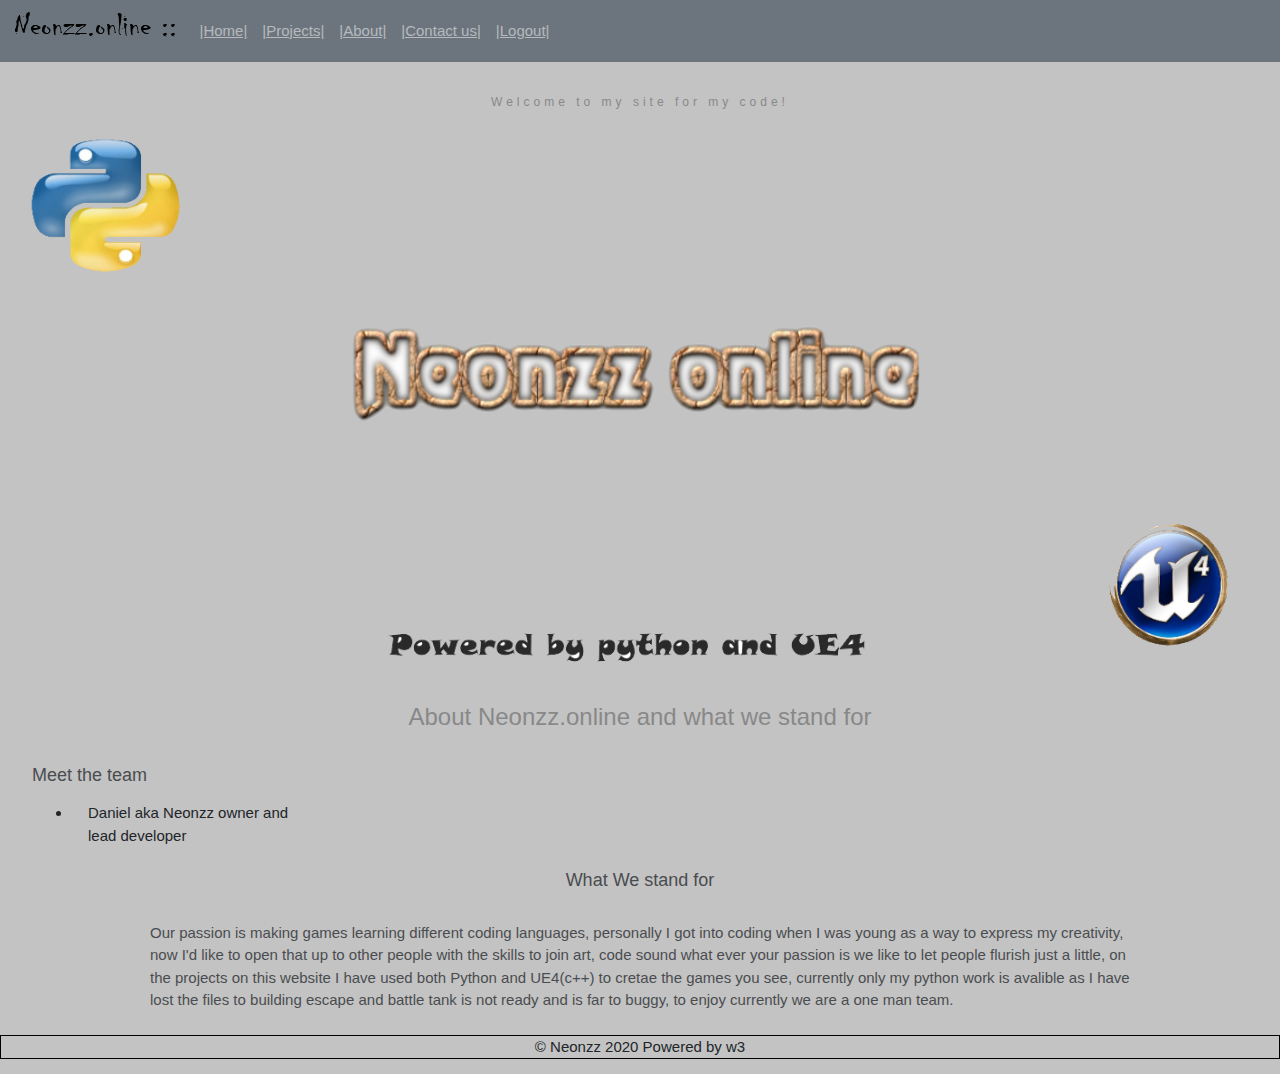
<file: about.html>
<!DOCTYPE html>
<html lang="en">
<head>
    <meta charset="utf-8" />
    <meta name="viewport" content="width=device-width, initial-scale=1, maximum-scale=1.0" />
    <link rel="stylesheet" href="css/w3.css">
    <link rel="stylesheet" type="text/css" href="css/customalign.css" />
    <link rel="stylesheet" href="css/bootstrap.css" />
    <link href="/img/favicon.ico" rel="shortcut icon">
    <style>
      .error {color: #FF0000;}
      .success {color: #64dd17;}
      body {
            background-image: url('/img/container.png');
            }
    </style>
    <script src="/java/jquery.js"></script>
    <script src="/java/bootstrap.js"></script>
    <script src="/java/java.js"></script>
    <title>Neonzz.online :: Home</title>
</head>
<body onload ="detectClient()">
  <nav class="navbar navbar-dark navbar-expand-sm bg-secondary">
    <a class="navbar-brand" href="/index.php"><img src="/img/logo.png"></a>
    <button class="navbar-toggler navbar-toggler-right" type="button" data-toggle="collapse" data-target="#collapsibleNavbar">
        <span class="navbar-toggler-icon"></span>
    </button>
    <div class="collapse navbar-collapse" id="collapsibleNavbar">
        <ul class="navbar-nav">
            <li class="nav-item">
                <a class="nav-link" href="/index.php"><u>|Home|</u></a>
            </li>
            <li class="nav-item">
                <a class="nav-link" href="/index.php#projects"><u>|Projects|</u></a>
            </li>
            <li class="nav-item">
                <a class="nav-link" href="/about.html"><u>|About|</u></a>
            </li>
            <li class="nav-item">
                <a class="nav-link" href="/contact.php"><u>|Contact us|</u></a>
            </li>
            <li class="nav-item">
                <a class="nav-link" href="/logout.php"><u>|Logout|</u></a>
            </li>
        </ul>
</nav>
   <br />
   <header class="w3-display-container w3-content w3-wide" style="max-width:1500px;" id="home">
    <img class="w3-image" src="img/Websitebackground.png" alt="logo" width="1500" height="1000" id="headerimage">
    <div class="w3-display-topmiddle">
        <h1 class="w3-small w3-text-grey"><span class="w3-opacity-min">Welcome to my site for my code!</span></h1>
    </div>
   </header>
   <!-- Page content -->
   <div class="w3-center w3-content w3-padding" style="max-width:1564px">
        <h2 class="w3-content w3-xlarge w3-text-grey"><span class="w3-opacity-min">About Neonzz.online and what we stand for</span></h2>
   </div>
   <div class="w3-content w3-padding" style="max-width:1546px">
        <div class="w3-row-padding">
            <div class="w3-col l3 m6 w3-margin-botton">
                <div class="w3-display-container">
                    <h2 class="w3-content w3-large"><span class="w3-opacity-min">Meet the team</span></h2>
                    <ul>
                        <li class="w3-content w3-padding"><span>Daniel aka Neonzz owner and lead developer</span></li>
                    </ul>
                </div>
            </div>
        </div>
            <h4 class="w3-content w3-large"><span class="w3-opacity-min">What We stand for</span></h4>
            <br />
            <p class="w3-content w3-medium"><span class="w3-opacity-min">Our passion is making games learning different coding languages, personally I got into coding when I was young as a way to express my creativity, now I'd like to open that up to other people with the skills to join art, code sound what ever your passion is we like to let people flurish just a little, on the projects on this website I have used both Python and UE4(c++) to cretae the games you see, currently only my python work is avalible as I have lost the files to building escape and battle tank is not ready and is far to buggy, to enjoy currently we are a one man team.</span></p>
    </div>
    <footer>
        <p style="text-align:center; border: 1px solid black">© Neonzz 2020 Powered by w3</p>
    </footer>
</body>
</html>
</file>
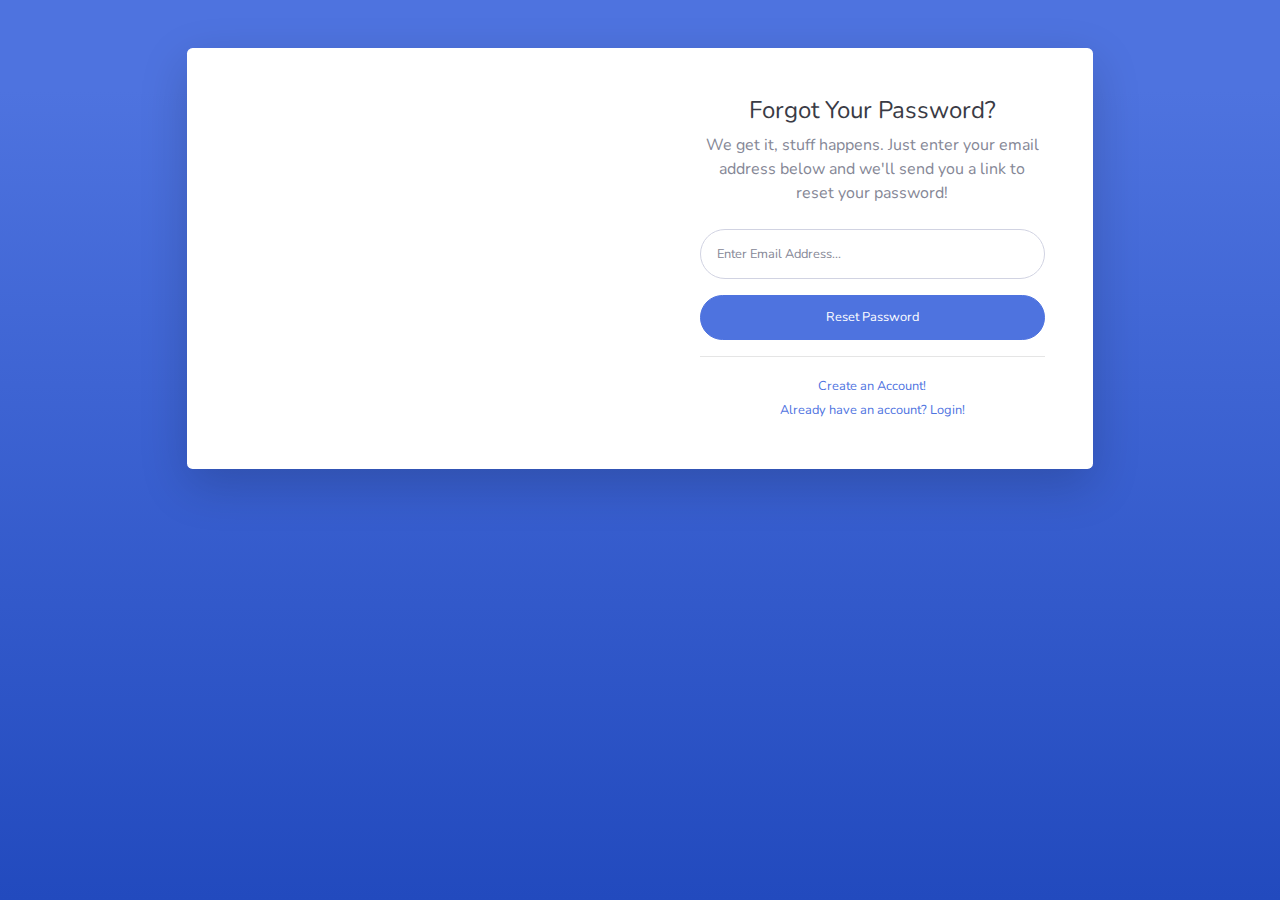
<file: Admin1/update/forgot-password.html>
<!DOCTYPE html>
<html lang="en">

<head>

  <meta charset="utf-8">
  <meta http-equiv="X-UA-Compatible" content="IE=edge">
  <meta name="viewport" content="width=device-width, initial-scale=1, shrink-to-fit=no">
  <meta name="description" content="">
  <meta name="author" content="">

  <title>Neonzz.online:: Admin - Forgot Password</title>

  <!-- Custom fonts for this template-->
  <link href="vendor/fontawesome-free/css/all.min.css" rel="stylesheet" type="text/css">
  <link href="https://fonts.googleapis.com/css?family=Nunito:200,200i,300,300i,400,400i,600,600i,700,700i,800,800i,900,900i" rel="stylesheet">

  <!-- Custom styles for this template-->
  <link href="css/sb-admin-2.min.css" rel="stylesheet">

</head>

<body class="bg-gradient-primary">

  <div class="container">

    <!-- Outer Row -->
    <div class="row justify-content-center">

      <div class="col-xl-10 col-lg-12 col-md-9">

        <div class="card o-hidden border-0 shadow-lg my-5">
          <div class="card-body p-0">
            <!-- Nested Row within Card Body -->
            <div class="row">
              <div class="col-lg-6 d-none d-lg-block bg-password-image"></div>
              <div class="col-lg-6">
                <div class="p-5">
                  <div class="text-center">
                    <h1 class="h4 text-gray-900 mb-2">Forgot Your Password?</h1>
                    <p class="mb-4">We get it, stuff happens. Just enter your email address below and we'll send you a link to reset your password!</p>
                  </div>
                  <form class="user">
                    <div class="form-group">
                      <input type="email" class="form-control form-control-user" id="exampleInputEmail" aria-describedby="emailHelp" placeholder="Enter Email Address...">
                    </div>
                    <a href="login.html" class="btn btn-primary btn-user btn-block">
                      Reset Password
                    </a>
                  </form>
                  <hr>
                  <div class="text-center">
                    <a class="small" href="register.html">Create an Account!</a>
                  </div>
                  <div class="text-center">
                    <a class="small" href="login.html">Already have an account? Login!</a>
                  </div>
                </div>
              </div>
            </div>
          </div>
        </div>

      </div>

    </div>

  </div>

  <!-- Bootstrap core JavaScript-->
  <script src="vendor/jquery/jquery.min.js"></script>
  <script src="vendor/bootstrap/js/bootstrap.bundle.min.js"></script>

  <!-- Core plugin JavaScript-->
  <script src="vendor/jquery-easing/jquery.easing.min.js"></script>

  <!-- Custom scripts for all pages-->
  <script src="js/sb-admin-2.min.js"></script>

</body>

</html>
</file>
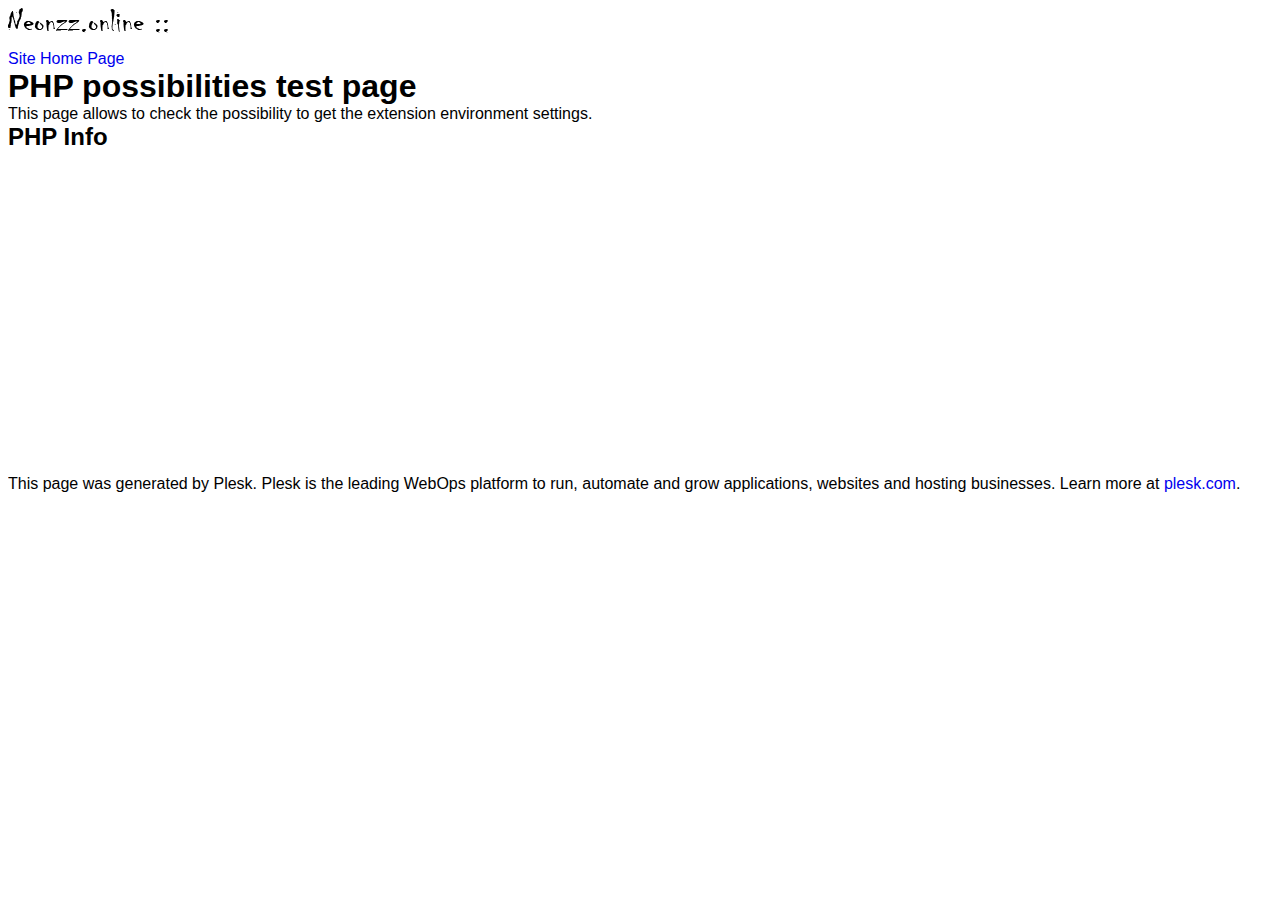
<file: test/php/test.html>
<!DOCTYPE html>
<html lang="en" dir="ltr" class="sid-plesk">
<head>
    <title>Domain Default page</title>
    <meta name="copyright" content="Copyright 1999-2018. Plesk International GmbH. All rights reserved.">
    <meta charset="utf-8">
    <meta http-equiv="X-UA-Compatible" content="IE=edge,chrome=1">
    <meta name="viewport" content="width=device-width, initial-scale=1.0, maximum-scale=1.0">
    <meta http-equiv="Cache-Control" content="no-cache">
    <link rel="shortcut icon" href="../../favicon.ico">
    <link rel="stylesheet" href="../../css/style.css">
</head>
<body>

<div class="page-container test">
    <!-- start: PAGE HEADER-->
    <div class="page-header-wrapper">
        <div class="page-header">
            <a class="product-logo" href="https://www.plesk.com" target="_blank"><img src="../../img/logo.png" alt="Plesk"></a>
        </div>
    </div>
    <!-- end: PAGE HEADER-->

    <!-- start: PAGE CONTENT-->
    <div class="page-content-wrapper">
        <div class="page-content">

            <div class="pathbar"><a href="../../index.html">Site Home Page</a></div>
            <h1>PHP possibilities test page</h1>
            <p>This page allows to check the possibility to get the extension environment settings.</p>
            <h2>PHP Info</h2>
            <iframe id="ifr" src="test.php" height="320" width="100%" frameborder="0" name="ifr"></iframe>

        </div>
    </div>
    <!-- end: PAGE CONTENT-->

    <!-- start: PAGE FOOTER-->
    <div class="page-footer-wrapper">
        <div class="page-footer">
            This page was generated by Plesk. Plesk is the leading WebOps platform to run, automate and grow applications, websites and hosting businesses. Learn more at <a href="https://www.plesk.com" target="_blank">plesk.com</a>.
        </div>
    </div>
    <!-- end: PAGE FOOTER-->
</div>
<script>if (e = document.getElementById('ifr')) e.src += '?' + Date.now();</script>
</body>
</html>
</file>
<file: css/customalign.css>
﻿.centerelement {
    margin: auto;
    width: 50%;
    border: 3px grey;
    padding: 3px;
}

.centertext {
    text-align: center;
    border: 3px black;
}

/* Center vertically using padding */

.centervertical {
    padding: 70px 0;
    border: 1px black;
}

.mobilecss {
    position:absolute;
    padding-top:0px!important;
    left:10%;
    top:60%
}
.border
.new-align {
    position: absolute;
    top: 265.85px;
    left: 53.5%;
}

.new-align2 {
    position: absolute;
    top: 14.85%;
    left: 25.3%;
}

.new-align3 {
    position: absolute;
    top: 264.95px;
    left: 1039px;
}

.new-align4 {
    position: absolute;
    top: 298.95px;
    left: 1013px;
}

.new-align5 {
    position: absolute;
    top: 300px;
    left: 55.4%;
}

.new-align6 {
    position: absolute;
    top: 401px;
    left: 53.7%;
}

.new-align7 {
    position: absolute;
    top: 400px;
    left: 54.58%;
}

.new-alignborder {
    line-height: 0px;
    height: 100%;
    width: 23%;
    border: 3px solid grey;
    text-align: center;
}

.new-alignborder2 {
    line-height: 0px;
    height: 106px;
    width: 23%;
    border: 3px solid grey;
    text-align: center;
}

.new-alignborder3 {
    line-height: 17px;
    height: 210px;
    width: 23%;
    border: 3px solid grey;
    text-align: center;
}

button {
    background-color: #4CAF50;
    color: white;
    padding: 14px 20px;
    margin: 8px 0;
    border: none;
    cursor: pointer;
    width: 100%;
  }
  
  button:hover {
    opacity: 0.8;
  }
  
  /* Extra styles for the cancel button */
  .cancelbtn {
    width: auto;
    padding: 10px 18px;
    background-color: #f44336;
  }
  
  /* Center the image and position the close button */
  .imgcontainer {
    text-align: center;
    margin: 24px 0 12px 0;
    position: relative;
  }
  
  img.avatar {
    width: 20%;
    border-radius: 50%;
  }
  
  .container {
    padding: 16px;
  }
  
  span.psw {
    float: right;
    padding-top: 16px;
  }
  
  /* The Modal (background) */
  .modal {
    display: none; /* Hidden by default */
    position: fixed; /* Stay in place */
    z-index: 1; /* Sit on top */
    left: 0;
    top: 0;
    width: 100%; /* Full width */
    height: 100%; /* Full height */
    overflow: auto; /* Enable scroll if needed */
    background-color: rgb(0,0,0); /* Fallback color */
    background-color: rgba(0,0,0,0.4); /* Black w/ opacity */
    padding-top: 60px;
  }
  
  /* Modal Content/Box */
  .modal-content {
    background-color: #fefefe;
    margin: 5% auto 15% auto; /* 5% from the top, 15% from the bottom and centered */
    border: 1px solid #888;
    width: 80%; /* Could be more or less, depending on screen size */
  }
  
  /* The Close Button (x) */
  .close {
    position: absolute;
    right: 25px;
    top: 0;
    color: #000;
    font-size: 35px;
    font-weight: bold;
  }
  
  .close:hover,
  .close:focus {
    color: red;
    cursor: pointer;
  }
  
  /* Add Zoom Animation */
  .animate {
    -webkit-animation: animatezoom 0.6s;
    animation: animatezoom 0.6s
  }
  
  @-webkit-keyframes animatezoom {
    from {-webkit-transform: scale(0)} 
    to {-webkit-transform: scale(1)}
  }
    
  @keyframes animatezoom {
    from {transform: scale(0)} 
    to {transform: scale(1)}
  }
  
  /* Change styles for span and cancel button on extra small screens */
  @media screen and (max-width: 300px) {
    span.psw {
       display: block;
       float: none;
    }
    .cancelbtn {
       width: 100%;
    }
  }
.rightabsolutetop {
    position: absolute;
    right: 480px;
    top: 1%;
    width: 100px;
    border: 3px black;
    padding: 3px;
}
</file>
<file: css/style.css>
/*
Author: W3layout
Author URL: http://w3layouts.com
License: Creative Commons Attribution 3.0 Unported
License URL: http://creativecommons.org/licenses/by/3.0/
*/
h4, h5, h6,
h1, h2, h3 {margin: 0;}
ul, ol {margin: 0;}
p {margin: 0;}

html, body{
  	font-family: 'Roboto Condensed', sans-serif;
    font-size: 100%;
  	overflow-x: hidden;
	background: #fff;
}
body a{
	transition: 0.5s all ease;
	-webkit-transition: 0.5s all ease;
	-moz-transition: 0.5s all ease;
	-o-transition: 0.5s all ease;
	-ms-transition: 0.5s all ease;
	text-decoration:none;
}
h1,h2,h3,h4,h5,h6{
	margin:0;			   
}
p{
	margin:0;
}
ul,label{
	margin:0;
	padding:0;
}
body a:hover{
	text-decoration:none;
}
.main-content {
    position: relative;
}
/*-------HEADER SECTION------*/
/* ----STICKY HEADER----*/
.sticky-header{
    position: fixed;
    top: 0;
    left:0px;
    width: 100%;
    z-index: 100;
}
.header-section {
    background:#FFF;
    box-shadow:  1px 1px 4px rgba(0, 0, 0, 0.21);
    -webkit-box-shadow:  1px 1px 4px rgba(0, 0, 0, 0.21);
    -moz-box-shadow:  1px 1px 4px rgba(0, 0, 0, 0.21);
    -o-box-shadow:  1px 1px 4px rgba(0, 0, 0, 0.21);
}
.header-section::after {
    clear: both;
    display: block;
    content: '';
}
.header-left {
    float: left;
    width: 45%;
}
.header-right {
    float: right;
}
/* ----menu-icon----*/
button#showLeftPush {
    font-size: 1.5em;
    width: 80px;
    padding: 0.87em 0;
    text-align: center;
    cursor: pointer;
    float: left;
    color: #6F6F6F;
    -moz-transition: all 0.2s ease-out 0s;
    -webkit-transition: all 0.2s ease-out 0s;
    transition: all 0.2s ease-out 0s;
	border: none;
    background-color: #fff;
	outline:none;
}
button#showLeftPush:hover {
    color: #6164C1;
}
/*--push-menu-css--*/
.cbp-spmenu {
	position: fixed;
}
.cbp-spmenu-vertical {
    width: 309px;
    height: 100%;
    top: 76px;
    z-index: 1000;
    background-color:#4F52BA;
	padding: 2em 0;
}
.cbp-spmenu-left {
    left: 0;
}
.cbp-spmenu-left.cbp-spmenu-open {
	left: -309px;
}
/* Push classes applied to the body */
.cbp-spmenu-push {
	overflow-x: hidden;
	position: relative;
}
.cbp-spmenu-push-toright {
	left: 0;
}
/* Transitions */

.cbp-spmenu,
.cbp-spmenu-push {
	-webkit-transition: all 0.3s ease;
	-moz-transition: all 0.3s ease;
	transition: all 0.3s ease;
}
.cbp-spmenu-push div#page-wrapper {
    margin: 0 0 0 19.3em;
	transition:.5s all;
	-webkit-transition:.5s all;
	-moz-transition:.5s all;
}
.cbp-spmenu-push.cbp-spmenu-push-toright div#page-wrapper {
    margin: 0;
}
/*--//push-menu-css--*/
/*--side-menu--*/
.sidebar ul li{
	 margin-bottom: 1em;
}
.sidebar ul li a {
    color: #FFFFFF;
    font-size: 1em;
}

.nav > li > a:hover, .nav > li > a:focus {
    text-decoration: none;
    background-color: transparent;
    color: #F2B33F;
}
.sidebar .arrow {
    float: right;
}
i.nav_icon {
    margin-right: 1em;
	font-size: 1.1em;
}
.fa {
    display: inline-block;
    font-family: FontAwesome;
    font-style: normal;
    font-weight: normal;
    line-height: 1;
    -webkit-font-smoothing: antialiased;
    -moz-osx-font-smoothing: grayscale;
}
span.nav-badge {
    font-size: 12px;
    color: #FFFFFF;
    background: rgba(255, 255, 255, 0.32);
    width: 25px;
    height: 25px;
    border-radius: 68%;
    -webkit-border-radius: 68%;
    -moz-border-radius: 68%;
    -o-border-radius: 68%;
    position: absolute;
    top: 18%;
    right: 15%;
    line-height: 26px;
    letter-spacing: 1px;
    text-align: center;
}
span.nav-badge-btm {
    font-size: 12px;
    color: #FFF;
    background: #F2B33F;
    position: absolute;
    top: 18%;
    right: 15%;
    line-height: 22px;
    letter-spacing: 1px;
    text-align: center;
    padding: 0em 1em;
}
.dropdown-menu > li > a:hover, .dropdown-menu > li > a:focus {
    background: none;
    color: #e94e02;
}
.chart-nav span.nav-badge-btm {
	right: 5%;
    top: 24%;
}
ul.dropdown-menu{
	animation: flipInX 1s ease;
	-moz-animation: flipInX 1s ease;
	-webkit-animation: flipInX 1s ease;
	-webkit-backface-visibility: visible !important;
	-ms-backface-visibility: visible !important;
	backface-visibility: visible !important;
	-moz-backface-visibility: visible !important;
	data-wow-delay:".1s";
}
/*--//side-menu--*/
/* ----Logo----*/
.logo {
    background: #6164C1;
    text-align: center;
    float: left;
}
.logo a{
    padding: 0.9em 3.3em .7em;
	display: block;
	text-decoration: none;
}
.logo a h1 {
    color: #fff;
    font-size: 1.5em;
    line-height: 1.2em;
    font-weight: 700;
}
.logo a span {
    color: #F8F8F8;
    font-size: .7em;
    text-align: center;
    letter-spacing: 7px;
}
/* ----//Logo----*/
/*start search*/
.search-box {
    float: left;
    width: 34%;
    margin: 1.2em 0 0 3em;
	position: relative;
    z-index: 1;
    display: inline-block;
}
.sb-search-input {
    outline: none;
    background: #fff;
    width: 100%;
    margin: 0;
    z-index: 10;
    font-size: 0.9em;
    color: #6164C1;
    padding: 0.5em 1em;
	border: 2px solid rgba(79, 82, 186, 0.3);
	-webkit-appearance: none; /* for box shadows to show on iOS */
	font-family: 'Roboto Condensed', sans-serif;
}
.sb-search-input::-webkit-input-placeholder {
	color:#6164C1;
}
.sb-search-input:-moz-placeholder {
	color: #6164C1;
}
.sb-search-input::-moz-placeholder {
	color: #6164C1;
}
.sb-search-input:-ms-input-placeholder {
	color: #6164C1;
}
.input__label {
	-webkit-font-smoothing: antialiased;
    -moz-osx-font-smoothing: grayscale;
	-webkit-touch-callout: none;
	-webkit-user-select: none;
	-khtml-user-select: none;
	-moz-user-select: none;
	-ms-user-select: none;
	user-select: none;
	position: absolute;
	width: 100%;
	height: 100%;
}

.graphic {
	fill: none;
	-webkit-transform: scale3d(1, -1, 1);
	transform: scale3d(1, -1, 1);
	-webkit-transition: stroke-dashoffset 0.5s;
	transition: stroke-dashoffset 0.5s;
	pointer-events: none;
	stroke: #D81B60;
    stroke-width: 6px;
    stroke-dasharray: 962;
    stroke-dashoffset: 962;
}
/* Madoka */
.input__field--madoka {
	background: transparent;
	display: block;
	float: right;
}
.input__field--madoka:focus {
	outline: none;
}
.input__field--madoka:focus + .input__label,
.input--filled .input__label {
	cursor: default;
	pointer-events: none;
}
.input__field--madoka:focus + .input__label .graphic,
.input--filled .graphic {
	stroke-dashoffset: 0;
}

.input__field--madoka:focus + .input__label .input__label-content{
	-webkit-transform: scale3d(0.81, 0.81, 1) translate3d(0, 4em, 0);
	transform: scale3d(0.81, 0.81, 1) translate3d(0, 4em, 0);
}
/*--//search-ends --*/
/*--- Progress Bar ----*/
.meter {
	position: relative;
}
.meter > span {
	display: block;
	height: 100%;
	   
	position: relative;
	overflow: hidden;
}
.meter > span:after, .animate > span > span {
	content: "";
	position: absolute;
	top: 0; left: 0; bottom: 0; right: 0;
	
	overflow: hidden;
}

.animate > span:after {
	display: none;
}

@-webkit-keyframes move {
    0% {
       background-position: 0 0;
    }
    100% {
       background-position: 50px 50px;
    }
}

@-moz-keyframes move {
    0% {
       background-position: 0 0;
    }
    100% {
       background-position: 50px 50px;
    }
}

.red > span {
	background-color: #65CEA7;
}

.nostripes > span > span, .nostripes > span:after {
	-webkit-animation: none;
	-moz-animation: none;
	background-image: none;
}
/*--- User Panel---*/
.profile_details_left {
    float: left;
}
.dropdown-menu {
    box-shadow: 2px 3px 4px rgba(0, 0, 0, .175);
	-webkit-box-shadow: 2px 3px 4px rgba(0, 0, 0, .175);
	-moz-box-shadow: 2px 3px 4px rgba(0, 0, 0, .175);
    border-radius: 0;
}
li.dropdown.head-dpdn {
    display: inline-block;
    padding: 1.7em 0;
    border-left: 1px solid #E0E0E0;
	float: left;
}
li.dropdown.head-dpdn:nth-child(3) {
    border-right: 1px solid #E0E0E0;
}
li.dropdown.head-dpdn a.dropdown-toggle {
    padding: 1.7em 2em;
}
ul.dropdown-menu li {
    margin-left: 0;
    width: 100%;
    padding: 0;
	background: #fff;
}
.user-panel-top ul{
	padding-left:0;
}
.user-panel-top li{
	float:left;
	margin-left:15px;
	position:relative;
}
.user-panel-top li span.digit{
    font-size:11px;
    font-weight:bold;
	color:#FFF;
	background:#e64c65;
	line-height:20px;
	width:20px;
	height:20px;
	border-radius:2em;
	-webkit-border-radius:2em;
	-moz-border-radius:2em;
	-o-border-radius:2em;	
	text-align:center;
	display: inline-block;
	position: absolute;
	top: -3px;
	right: -10px;
}
.user-panel-top li:first-child{
	margin-left:0;
}
.sidebar .nav-second-level li a.active ,.sidebar ul li a.active{
    color: #F2B33F;
}
li.active a i, .act a i {
    color: #F2B33F;
}
.custom-nav > li.act > a, .custom-nav > li.act > a:hover, .custom-nav > li.act > a:focus {
    background-color: #353f4f;
    color:#8BC34A;
}
.user-panel-top li a{
	display: block;
	padding: 5px;
	text-decoration:none;
}
.header-right i.fa.fa-envelope{
	color:#6F6F6F;
}
i.fa.fa-bell{
	color:#6F6F6F;
}
i.fa.fa-tasks{
	color:#6F6F6F;
}
.user-panel-top li a:hover{
	border-color:rgba(101, 124, 153, 0.93);
}
.user-panel-top li a i{
	width:24px;
	height:24px;
	display: block;
	text-align:center;
	line-height:25px;
}
.user-panel-top li a i span{
	font-size:15px;
	color:#FFF;
}
.user-panel-top li a.user{
	background:#667686;
}
.user-panel-top li span.green{
	background:#a88add;
}
.user-panel-top li span.red{
	background:#b8c9f1;
}
.user-panel-top li span.yellow{
	background:#bdc3c7;
}
/***** Messages *************/
.notification_header{
	background-color:#FAFAFA;
	padding: 10px 15px;
	border-bottom:1px solid rgba(0, 0, 0, 0.05);
	margin-bottom: 8px;
}
.notification_header h3{	
	color:#6A6A6A;
	font-size:12px;
	font-weight:600;
	margin:0;
}
.notification_bottom {
    background-color: rgba(200, 129, 230, 0.14);
    padding: 4px 0;
    text-align: center;
	margin-top: 5px;
}
.notification_bottom a {
    color: #6F6F6F;
	 font-size: 1em;
}
.notification_bottom a:hover {
    color:#6164C1;
}
.notification_bottom h3 a{	
	color: #717171;
	font-size:12px;
	border-radius:0;
	border:none;
	padding:0;
	text-align:center;
}
.notification_bottom h3 a:hover{	
	color:#4A4A4A;
	text-decoration:underline;
	background:none;
}
.user_img{
	float:left;
	width:19%;
}
.user_img img{
	max-width:100%;
	display:block;
	border-radius:2em;
	-webkit-border-radius:2em;
	-moz-border-radius:2em;
	-o-border-radius:2em;
}
.notification_desc{
	float:left;
	width:70%;
	margin-left:5%;
}
.notification_desc p{
	color:#757575;
	font-size:13px;
	padding:2px 0;
}
.wrapper-dropdown-2 .dropdown li a:hover .notification_desc p{
	color:#424242;
}
.notification_desc p span{
	color:#979797 !important;
	font-size:11px;
}
/*---bages---*/
.header-right span.badge {
    font-size: 11px;
    font-weight: bold;
    color: #FFF;
    background: #8BC34A;
    line-height: 15px;
    width: 20px;
    height: 20px;
    border-radius: 2em;
    -webkit-border-radius: 2em;
    -moz-border-radius: 2em;
    -o-border-radius: 2em;
    text-align: center;
    display: inline-block;
    position: absolute;
    top: 16%;
    padding: 2px 0 0;
}
.header-right span.blue{
	background-color:#D81B60;
}
.header-right span.red{
	background-color:#ef553a;
}
.header-right span.blue1{
	background-color:#9358ac;
}
i.icon_1{
  float: left;
  color: #00aced;
  line-height: 2em;
  margin-right: 1em;
}
i.icon_2{
  float: left;
  color:#ef553a;
  line-height: 2em;
  margin-right: 1em;
  font-size: 20px;
}
i.icon_3{
  float: left;
  color:#9358ac;
  line-height: 2em;
  margin-right: 1em;
  font-size: 20px;
}
.avatar_left {
  float: left;
}
i.icon_4{
  width: 45px;
  height: 45px;
  background: #F44336;
  float: left;
  color: #fff;
  text-align: center;
  font-size: 1.5em;
  line-height: 44px;
  font-style: normal;
  margin-right: 1em;
}
i.icon_5{
  background-color: #3949ab;
}
i.icon_6{
  background-color: #03a9f4;
}
.blue-text {
  color: #2196F3 !important;
  float:right;
}
/*---//bages---*/
/*--Progress bars--*/
.progress {
    height: 10px;
    margin: 7px 0;
    overflow: hidden;
    background: #e1e1e1;
    z-index: 1;
    cursor: pointer;
}
.task-info .percentage{
	float:right;
	height:inherit;
	line-height:inherit;
}
.task-desc{
	font-size:12px;
}
.wrapper-dropdown-3 .dropdown li a:hover span.task-desc {
	color:#65cea7;
}
.progress .bar {
		z-index: 2;
		height:15px; 
		font-size: 12px;
		color: white;
		text-align: center;
		float:left;
		-webkit-box-sizing: content-box;
		-moz-box-sizing: content-box;
		-ms-box-sizing: content-box;
		box-sizing: content-box;
		-webkit-transition: width 0.6s ease;
		  -moz-transition: width 0.6s ease;
		  -o-transition: width 0.6s ease;
		  transition: width 0.6s ease;
	}
.progress-striped .yellow{
	background:#f0ad4e;
} 
.progress-striped .green{
	background:#5cb85c;
} 
.progress-striped .light-blue{
	background:#4F52BA;
} 
.progress-striped .red{
	background:#d9534f;
} 
.progress-striped .blue{
	background:#428bca;
} 
.progress-striped .orange {
	background:#e94e02;
}
.progress-striped .bar {
  background-image: -webkit-gradient(linear, 0 100%, 100% 0, color-stop(0.25, rgba(255, 255, 255, 0.15)), color-stop(0.25, transparent), color-stop(0.5, transparent), color-stop(0.5, rgba(255, 255, 255, 0.15)), color-stop(0.75, rgba(255, 255, 255, 0.15)), color-stop(0.75, transparent), to(transparent));
  background-image: -webkit-linear-gradient(45deg, rgba(255, 255, 255, 0.15) 25%, transparent 25%, transparent 50%, rgba(255, 255, 255, 0.15) 50%, rgba(255, 255, 255, 0.15) 75%, transparent 75%, transparent);
  background-image: -moz-linear-gradient(45deg, rgba(255, 255, 255, 0.15) 25%, transparent 25%, transparent 50%, rgba(255, 255, 255, 0.15) 50%, rgba(255, 255, 255, 0.15) 75%, transparent 75%, transparent);
  background-image: -o-linear-gradient(45deg, rgba(255, 255, 255, 0.15) 25%, transparent 25%, transparent 50%, rgba(255, 255, 255, 0.15) 50%, rgba(255, 255, 255, 0.15) 75%, transparent 75%, transparent);
  background-image: linear-gradient(45deg, rgba(255, 255, 255, 0.15) 25%, transparent 25%, transparent 50%, rgba(255, 255, 255, 0.15) 50%, rgba(255, 255, 255, 0.15) 75%, transparent 75%, transparent);
  -webkit-background-size: 40px 40px;
  -moz-background-size: 40px 40px;
  -o-background-size: 40px 40px;
  background-size: 40px 40px;
}
.progress.active .bar {
  -webkit-animation: progress-bar-stripes 2s linear infinite;
  -moz-animation: progress-bar-stripes 2s linear infinite;
  -ms-animation: progress-bar-stripes 2s linear infinite;
  -o-animation: progress-bar-stripes 2s linear infinite;
  animation: progress-bar-stripes 2s linear infinite;
}
@-webkit-keyframes progress-bar-stripes {
  from {
    background-position: 40px 0;
  }
  to {
    background-position: 0 0;
  }
}
@-moz-keyframes progress-bar-stripes {
  from {
    background-position: 40px 0;
  }
  to {
    background-position: 0 0;
  }
}
@-ms-keyframes progress-bar-stripes {
  from {
    background-position: 40px 0;
  }
  to {
    background-position: 0 0;
  }
}
@-o-keyframes progress-bar-stripes {
  from {
    background-position: 0 0;
  }
  to {
    background-position: 40px 0;
  }
}
@keyframes progress-bar-stripes {
  from {
    background-position: 40px 0;
  }
  to {
    background-position: 0 0;
  }
}
/*--Progress bars--*/
/********* profile details **********/
ul.dropdown-menu.drp-mnu i.fa {
    margin-right: 0.5em;
}
ul.dropdown-menu {
    padding: 0;
    min-width: 215px;
    top:101%;
}
.dropdown-menu > li > a {
    padding: 3px 15px;
	font-size: 1em;
}
.profile_details {
    float: right;
}
.profile_details_drop .fa.fa-angle-up{
	display:none;
}
.profile_details_drop.open .fa.fa-angle-up{
    display:block;
}
.profile_details_drop.open .fa.fa-angle-down{
	display:none;
}
.profile_details_drop a.dropdown-toggle {
    display:block;
	padding: 0.8em 3em 0 2em;
}
.profile_img span.prfil-img{
	float:left;
}
.user-name{
	 float:left;
	 margin-top:8px;
	 margin-left:11px;
	 height:35px;
}
.profile_details ul li{
	list-style-type:none;
	position:relative;
}
.profile_details li a i.fa.lnr {
    position: absolute;
    top: 34%;
    right: 8%;
    color: #4F52BA;
    font-size: 1.6em;
}
.profile_details ul li ul.dropdown-menu.drp-mnu {
    padding: 1em;
    min-width: 190px;
    top: 122%;
    left:0%;
}
ul.dropdown-menu.drp-mnu li {
    list-style-type: none;
    padding: 3px 0;
}
.user-name p{
	font-size:1em;
	color:#DD6777;
	line-height:1em;
	font-weight:700;
}
.user-name span {
    font-size: .75em;
    font-style: italic;
    color: #424f63;
    font-weight: normal;
    margin-top: .3em;
}
/*---footer---*/
.footer {
    background: #fff;
    padding: 1em;
    width: 100%;
    text-align:center;
	box-shadow: 0px -1px 4px rgba(0, 0, 0, 0.21);
	-webkit-box-shadow: 0px -1px 4px rgba(0, 0, 0, 0.21);
	-moz-box-shadow: 0px -1px 4px rgba(0, 0, 0, 0.21);
	-ms-box-shadow: 0px -1px 4px rgba(0, 0, 0, 0.21);
	-o-box-shadow: 0px -1px 4px rgba(0, 0, 0, 0.21);
}
.footer  p {
	color: #7A7676;
    font-size: 1em;
	line-height: 1.6em;
}
.footer  p a{
	color:#E94E02;
}
.footer  p a:hover{
	text-decoration:underline;
}
/*---//footer---*/
/*---main-content-start---*/
.widget {
    width: 32%;
    border: 1px solid #F5F1F1;
    padding: 0px;
    box-shadow: 0 -1px 3px rgba(0,0,0,.12),0 1px 2px rgba(0,0,0,.24);
}
.widget.states-mdl {
    margin: 0 2%;
}
.stats-left {
    float: left;
    width: 70%;
    background-color: #4F52BA;
	text-align: center;
	padding: 1em;
}
.states-mdl .stats-left {
    background-color: #585858;
}
.states-mdl .stats-right {
    background-color: rgba(88, 88, 88, 0.88);
}
.states-last .stats-left {
    background-color: #e94e02;
}
.states-last .stats-right {
    background-color: rgba(233, 78, 2, 0.84);
}
.stats-right {
    float: right;
    width: 30%;
    text-align: center;
	padding: 1.54em 1em;
	background-color: rgba(79, 82, 186, 0.88);
}
.stats-left h5 {
    color: #fff;
    font-size: 1em;
}
.stats-left h4 {
    font-size: 2em;
    color: #fff;
    margin-top: 10px;
}
.stats-right label {
    font-size: 2em;
    color: #fff;
}
/*--charts--*/
.charts,.row {
    margin: 2em 0 0;
}
.charts-grids {
    background-color: #fff;
    padding:1em;
}
.charts-grids canvas#bar {
    width: 100% !important;
}
.charts canvas#line {
    width: 100% !important;
}
h4.title {
    font-size: 1.1em;
    color: #C1C1C1;
    margin: 0.5em 0 1em;
    text-transform: uppercase;
}
/*--//charts--*/
.widget-shadow {
    background-color: #fff;
    box-shadow: 0 -1px 3px rgba(0,0,0,.12),0 1px 2px rgba(0,0,0,.24);
	-webkit-box-shadow: 0 -1px 3px rgba(0,0,0,.12),0 1px 2px rgba(0,0,0,.24);
	-moz-box-shadow: 0 -1px 3px rgba(0,0,0,.12),0 1px 2px rgba(0,0,0,.24);
}
/*--statistics--*/
.stats-info.widget {
    padding: 1em;
    background-color: #fff;
}
.stats-info ul li {
    margin-bottom: 1em;
    border-bottom: 1px solid #EFE9E9;
    padding-bottom: 10px;
    font-size: 0.9em;
    color: #555;
}
.progress.progress-right {
    width: 25%;
    float: right;
    height: 8px;
    margin-bottom: 0;
}
.stats-info ul li.last {
    border-bottom: none;
    padding-bottom: 0;
    margin-bottom: 0.5em;
}
.stats-info span.pull-right {
    font-size: 0.7em;
    margin-left: 11px;
    line-height: 2em;
}
.stats-info.stats-last {
    padding: 1.15em 1em;
    width: 66%;
    margin-left: 2%;
}
.table.stats-table {
    margin-bottom: 0;
}
.stats-table span.label{
    font-weight: 500;
}
.stats-table h5 {
    color: #4F52BA;
    font-size: 0.9em;
}
.stats-table h5.down {
    color: #D81B60;
}
.stats-table h5 i.fa {
    font-size: 1.2em;
    font-weight: 800;
    margin-left: 3px;
}
.stats-table thead tr th {
    color: #555;
}
.stats-table td {
    font-size: 0.9em;
    color: #555;
    padding: 11px !important;
}
/*--//statistics--*/
/*--map--*/
.map {
    padding: 1em;
}
/*--//map--*/
/*--social-media--*/
.social-media {
    padding: 0;
    margin-left: 2%;
    width: 31.3%;
}
.wid-social {
    display: inline-block;
    width: 33.33%;
    padding: 15px;
    float: left;
	text-align: center;
}
.facebook {
  background-color:#3b5998 !important;
  color: #ffffff !important;
}
.icon-xlg {
    font-size: 30px;
}
.wid-social .social-info h3 {
	color: rgba(255, 255, 255, 0.91);
    font-weight: 800;
    font-size: 1.5em;
    margin: 0.3em 0;
}
.wid-social .social-info h4 {
    margin: 0;
    font-size: 0.8em;
    color: #fff;
    letter-spacing: 1px;
}
.twitter {
  background-color:#55acee !important;
  color: #ffffff !important;
}
.google-plus {
  background-color: #dc4e41 !important;
  color: #ffffff !important;
}
.dribbble {
  background-color:#ea4c89 !important;
  color: #ffffff !important;
}
.xing {
  background-color: #cfdc00 !important;
  color: #ffffff !important;
}
.vimeo {
  background-color: #162221 !important;
  color: #ffffff !important;
}
.yahoo {
  background-color: #410093 !important;
  color: #ffffff !important;
}
.flickr {
  background-color: #a4c639 !important;
  color: #ffffff !important;
}
.rss {
  background-color: #f26522 !important;
  color: #ffffff !important;
}
.wid-social.youtube {
    width: 100%;
	background-color: #cd201f !important;
	color: #ffffff !important;
}
.wid-social.youtube .icon-xlg {
    font-size: 38px;
}
.youtube .social-icon {
    display: inline-block;
    margin-right: 6em;
    vertical-align: super;
}
.youtube .social-info {
    display: inline-block;
}
.wid-social:hover .social-icon {
    transform: rotatey(360deg);
    transition: .5s all;
}
/*--//social-media--*/
/*--calender --*/
.calender {
    padding: 1em 1.5em 1.5em;
}
/*--//calender --*/
/*---//main-content---*/
/*-- media --*/
h3.title1 {
    font-size: 2em;
    color: #e94e02;
    margin-bottom: 0.8em;
}
.bs-example5{
   background:#fff;
   padding:2em;
}
.media-heading {
  color: #000;
}
.sidebard-panel .feed-element, .media-body, .sidebard-panel p {
  font-size:0.85em;
  color:#999;
}
.example_6{
	margin:2em 0 0 0;
}
.demolayout {
  background:#E94E02;
  width: 60px;
  overflow: hidden;
}
.padding-5 {
  padding: 5px;
}
.demobox {
  background:#f0f0f0;
  color: #333;
  font-size: 13px;
  text-align: center;
  line-height:30px;
  display: block;
}
.padding-l-5 {
  padding-left: 5px;
}
.padding-r-5 {
  padding-right: 5px;
}
.padding-t-5 {
  padding-top: 5px;
}
.padding-b-5 {
  padding-bottom: 5px;
}
code {
  background:rgb(246, 255, 252);
  padding: 2px 2px;
  color: #000;
}
.media_1-left {
    padding: 0;
    background-color: #fff;
    width: 49%;
}
.media_1-right {
    float: left;
    margin-left: 2%;
    width: 49%;
    padding: 0;
}
.media_1{
	margin:2em 0 0 0;
	padding-bottom: 1px;
}
.media_box{
	margin-bottom:2em;
}
.media_box1{
	margin-top:2em;
}
.media {
  margin-top:40px !important;
}
.media:first-child {
  margin-top: 0 !important;
  padding: 0 1px;
}
.panel_2{
	padding:2em 2em 0;
	background:#fff;
}
.panel_2 p{
	color:#555;
	font-size:0.85em;
	margin-bottom:1em;
}
td.head {
  color: #000 !important;
  font-size: 1.2em !important;
}
/*--Typography--*/
h3.hdg {
    font-size: 2em;
}
.show-grid [class^=col-] {
    background: #fff;
  text-align: center;
  margin-bottom: 10px;
  line-height: 2em;
  border: 10px solid #f0f0f0;
}
.show-grid [class*="col-"]:hover {
  background: #e0e0e0;
}
.xs h3, h3.m_1{
	color:#000;
	font-size:1.7em;
	font-weight:300;
	margin-bottom: 1em;
}
.grid_3 p{
  color: #999;
  font-size: 0.85em;
  margin-bottom: 1em;
  font-weight: 300;
}
.label {
  font-weight: 300 !important;
  border-radius:4px;
}  
.grid_3 {
    padding: 1.5em 1em;
}
.grid_5{
	margin-top: 2em;
}
.grid_5 h3, .grid_5 h2, .grid_5 h1, .grid_5 h4, .grid_5 h5, h3.hdg {
	margin-bottom:0.6em;
	color: #4F52BA;
}
.pagination > .active > a, .pagination > .active > span, .pagination > .active > a:hover, .pagination > .active > span:hover, .pagination > .active > a:focus, .pagination > .active > span:focus {
  z-index: 0;
}
.badge-primary {
  background-color: #03a9f4;
}
.badge-success {
  background-color: #8bc34a;
}
.badge-warning {
  background-color: #ffc107;
}
.badge-danger {
  background-color: #e51c23;
}
.table > thead > tr > th, .table > tbody > tr > th, .table > tfoot > tr > th, .table > thead > tr > td, .table > tbody > tr > td, .table > tfoot > tr > td {
  border-top: none;
}
.grid_3 p{
  line-height: 2em;
  color: #888;
  font-size: 0.9em;
  margin-bottom: 1em;
  font-weight: 300;
}
.bs-docs-example {
  margin: 1em 0;
}
section#tables  p {
 margin-top: 1em;
}
@media (max-width:768px){
.grid_3 {
	margin-bottom: 0em;
}
}
@media (max-width:640px){
	h1, .h1, h2, .h2, h3, .h3 {
		margin-top: 0px;
		margin-bottom: 0px;
	}
	.grid_5 h3, .grid_5 h2, .grid_5 h1, .grid_5 h4, .grid_5 h5, h3.hdg, h3.bars {
		margin-bottom: .5em;
	}
	.progress {
		height: 10px;
		margin-bottom: 10px;
	}
	ol.breadcrumb li,.grid_3 p,ul.list-group li,li.list-group-item1 {
		font-size: 14px;
	}
	.breadcrumb {
		margin-bottom: 10px;
	}
	.well {
		font-size: 14px;
		margin-bottom: 10px;
	}
	h2.typoh2 {
		font-size: 1.5em;
	}
.grid_4 {
    margin-top: 30px;
}
}
@media (max-width:480px){
	.table h1 {
		font-size: 26px;
	}
	.table h2 {
		font-size: 23px;
	}
	.table h3 {
		font-size: 20px;
	}
	.alert,p {
		font-size: 14px;
	}
	.pagination {
		margin: 20px 0 0px;
	}
}
@media (max-width: 320px){
	.grid_4 {
		margin-top: 18px;
	}
	h3.title {
		font-size: 1.6em;
	}
	.alert, p,ol.breadcrumb li, .grid_3 p,.well, ul.list-group li, li.list-group-item1,a.list-group-item {
		font-size: 13px;
	}
	.alert {
		padding: 10px;
		margin-bottom: 10px;
	}
	ul.pagination li a {
		font-size: 14px;
		padding: 5px 11px !important;
	}
	.list-group {
		margin-bottom: 10px;
	}
}
/*--//Typography--*/
/*--table--*/
.tables h4 {
    font-size: 1.4em;
    margin-bottom: 1em;
    color: #777777;
}
.tables .panel-body ,.tables .bs-example{
    padding: 2em 2em 0.5em;
}
.tables .table > thead > tr > th, .tables .table > tbody > tr > th, .tables .table > tfoot > tr > th, .tables .table > thead > tr > td, .tables .table > tbody > tr > td, .tables .table > tfoot > tr > td {
    padding: 13px;
	border-top: 1px solid #E0E0E0;
}
.bs-example {
    margin-top: 2em;
}
.table-hover > tbody > tr:hover {
    background-color: #E8E6E6;
}
/*--//table--*/
/*--forms--*/
.forms h3.title1 {
    margin-bottom:0;
}
.forms h4 {
    font-size: 1.3em;
    color: #6F6F6F;
}
.form-title {
    padding: 1em 2em;
    background-color: #EAEAEA;
    border-bottom: 1px solid #D6D5D5;
}
.form-body {
    padding: 1.5em 2em;
}
.inline-form .form-group,.inline-form .checkbox, .form-two .form-group{
    margin-right: 1em;
}
.forms label {
    font-weight: 400;
}
.form-control {
    border-radius: inherit;
}
.help-block {
    margin-top: 10px;
}
.forms button.btn.btn-default {
    background-color: rgba(97, 100, 193, 0.85);
    color: #fff;
    padding: .5em 1.5em;
	border: none;
	outline:none;
	border-radius: inherit;
}
.inline-form.widget-shadow {
    margin-top: 2em;
}
.form-two {
    margin-top: 2em;
}
.form-three{
    margin-top:2em;
    padding: 2em;
}
/* --  general forms  -- */
.form-control1, .form-control_2.input-sm{
  border: 1px solid #ccc;
  padding: 5px 8px;
  color: #616161;
  background: #fff;
  box-shadow: none !important;
  width: 100%;
  font-size: 0.85em;
  font-weight: 300;
  height: 40px;
  border-radius: 0;
  -webkit-appearance: none;
  resize: none;
}
.general .tab-content {
    padding: 1.5em 0.5em 0;
}
.control3{
	margin:0 0 1em 0;
}
.btn-warning {
  color: #fff;
  background-color:rgb(6, 217, 149);
  border-color:rgb(6, 217, 149);
  padding:8.5px 12px;
}
.tag_01{
  margin-right:5px;
}
.tag_02{
  margin-right:3px;
}
.btn-warning:hover{
  background-color:rgb(3, 197, 135);
  border-color:rgb(3, 197, 135);
}
.btn-success:hover{
  border-color:#E74225 !important;
  background:#E74225 !important;
}
.control2{
  height:200px;
}
.bs-example4 {
  background: #fff;
  padding: 2em;
}
button.note-color-btn {
  width: 20px !important;
  height: 20px !important;
  border: none !important;
}

.show-grid [class^=col-] {
  background: #fff;
  text-align: center;
  margin-bottom: 10px;
  line-height: 2em;
  border: 10px solid #f0f0f0;
}
.show-grid [class*="col-"]:hover {
  background: #e0e0e0;
}
.xs h3, .widget_head{
	color:#000;
	font-size:1.7em;
	font-weight:300;
	margin-bottom: 1em;
}
.grid_3 p{
  color: #999;
  font-size: 0.85em;
  margin-bottom: 1em;
  font-weight: 300;
}
.input-icon.right > i, .input-icon.right .icon {
  right:12px;
  float: right;
}
.input-icon > i, .input-icon .icon {
  position: absolute;
  display: block;
  margin: 10px 8px;
  line-height: 14px;
  color: #999;
}
.form-group input#disabledinput {
	cursor: not-allowed;
}
/*--//forms--*/
/*--validation--*/
.validation-grids {
    padding: 0;
    width: 49%;
}
.validation-grids.validation-grids-right {
    margin-left: 2%;
}
.validation-grids .radio{
    display: inline-block;
    margin: 0.5em 2em 0 0;
}
.help-block {
    font-size: 0.8em;
    color: #6F6F6F;
    margin-left: .5em;
}
.validation-grids .btn-primary{
    background: #6164C1 !important;
    color: #FFF;
    border: none;
    font-size: 0.9em;
    font-weight: 400;
    padding: .5em 1.2em;
    width: 100%;
    margin-top: 1.5em;
    outline: none;
    display:block;
    transition: 0.5s all;
    -webkit-transition: 0.5s all;
    -moz-transition: 0.5s all;
    -o-transition: 0.5s all;
    -ms-transition: 0.5s all;
	border-radius: inherit;
}
.validation-grids .btn-primary:hover{
	 background: rgba(79, 82, 186, 0.81) !important;
}
.bottom .btn-primary {
    margin: 0;
}
.bottom .form-group {
    margin-bottom: 0;
}
/*--//validation--*/
/*--grids--*/
.grids {
    padding: 2em 1em;
	margin-bottom: 2em;
}
.grids .form-group {
    margin: 0;
}
.grid-bottom{
    padding: 2em;
}
.grid-bottom .table{
	margin:0;
}
/*--//grids--*/
/*--blank-page--*/
.blank-page{
    padding: 2em;
}
.blank-page p {
    font-size: 1em;
    color: #555;
    line-height: 1.8em;
}
/*--//blank-page--*/
/*--login-page--*/
.login-page {
    width: 40%;
    margin: 1em auto 0;
}
.login-page h3.title1 {
    text-align: center;
    margin-bottom: 1em;
}
.login-top {
    padding: 1.5em;
    border-bottom: 1px solid #DED9D9;
    text-align: center;
}
.login-body {
	padding: 2em;
}
.login-top  h4 {
    font-size: 1.1em;
    color: #555;
    line-height: 1.8em;
}
.login-top  h4  a {
    color: #e94e02;
}
.login-top  h4  a:hover{
    color: #555;
}
.login-page input[type="text"], .login-page input[type="password"] {
    font-size: 0.9em;
    padding: 10px 15px 10px 37px;
    width: 100%;
    color: #A8A8A8;
    outline: none;
    border: 1px solid #D3D3D3;
    background: #FFFFFF;
    margin: 0em 0em 1.5em 0em;
}
.login-page input.user {
    background: url(../images/user.png)no-repeat 8px 10px #fff;
}
.login-page input.lock {
    background: url(../images/lock.png)no-repeat 8px 10px #fff;
}
.login-page label.checkbox {
    margin: 0 0 0 1.3em;
    font-size: 1em;
    color: #555;
    font-weight: 400;
    display: inline-block;
    float: left;
}
.login-page label.checkbox {
    margin-left: 1.3em;
}
.login-page label.checkbox {
    margin-left: 1.3em;
    font-size: 1em;
    color: #555;
    font-weight: 400;
    display: inline-block;
	cursor: pointer;
}
.forgot-grid {
    margin-top: 1.2em;
}
.forgot {
    float: right;
}
.forgot a {
    font-size: 1em;
    color: #555;
    display:block;
}
.forgot a:hover{
    color: #e94e02;
}
.login-page input[type="submit"] {
    border: none;
    outline: none;
    cursor: pointer;
    color: #fff;
    background: #6164C1;
    width: 100%;
    padding: .5em 1em;
    font-size: 1em;
    margin: 0.5em 0 0;
}
.login-page input[type="submit"]:hover{
    background: #4F52BA;
}
.login-page-bottom {
    text-align: center;
}
.social-btn {
    display: inline-block;
    background: #3B5998;
    transition: all 0.5s ease-out;
    -webkit-transition: all 0.5s ease-out;
    -moz-transition: all 0.5s ease-out;
    -ms-transition: all 0.5s ease-out;
    -o-transition: all 0.5s ease-out;
}
.social-btn i {
    color: #fff;
    padding: .8em 1.3em;
    font-size: 0.9em;
	vertical-align: middle;
}
.social-btn i.fa {
    background-color: #354F88;
    padding: .6em 1em;
    font-size: 1.1em;
	transition:.5s all;
	-webkit-transition:.5s all;
	-moz-transition:.5s all;
}
.social-btn:hover {
	background:#354F88;
}
.social-btn.sb-two {
    background-color: #45B0E3;
	margin-left: 2em;
}
.social-btn i.fa.fa-twitter {
    background-color: #40A2D1;
}
.social-btn.sb-two:hover{
    background-color: #40A2D1;
}
.login-page-bottom h5 {
    font-size: 1.5em;
    color: #524C4F;
    font-weight: 800;
    margin: 1em 0;
}
.social-btn:hover i.fa {
    transform: rotateY(360deg);
	-moz-transform: rotateY(360deg);
	-webkit-transform: rotateY(360deg);
	-o-transform: rotateY(360deg);
	-ms-transform: rotateY(360deg);
}
/*--//login-page--*/
/*-- sign-up --*/
.signup-page h3.title1 {
    margin-bottom: 0.4em;
	text-align: center;
}
p.creating {
    text-align: center;
}
.sign-up-row {
    padding: 2em;
    width: 70%;
    margin: 2em auto;
}
.sign-up1{
	float:left;
}
.sign-up1 h4 {
    color: #555;
    margin: 1.6em 0 1em;
    font-size: 1em;
}
.sign-up2{
	float:right;
	width:78%;
}
.sign-up2 label {
    font-weight: 400;
    margin: 1.6em 2em 1em 0;
}
.sign-up2 input[type="text"],.sign-up2 input[type="password"]{
	outline:none;
	border: 1px solid #D0D0D0;
    background: none;
    font-size: 14px;
	padding:10px 10px;
	width:100%;
	margin:1em 0;
}
.sign-up2 input[type="text"]:focus ,.sign-up2 input[type="password"]:focus{
    border-color: #e94e02;
}
.signup-page h5,.signup-page h6{
	margin: 0 0 1em;
    color:#6164C1;
    font-size: 1.1em;
}
.signup-page h6{
	margin:1em 0 !important;
}
.sub-login-left{
	float:left;
	width:30%;
}
.sub-login-right{
	float:right;
}
.sub-login{
	margin:5em 0 0;
}
.signup-page p{
    font-size: 1em;
    color: #555;
}
.sub-login-right p a {
    color: #a88add;
    padding-left: 8px;
}
.sub-login-right p a:hover{
	color:#fff;
}
.sub_home  input[type="submit"] {
    border: none;
    outline: none;
    cursor: pointer;
    color: #fff;
    background: #6164C1;
    width: 23%;
    padding: .5em 1em;
    font-size: 1em;
    margin: 0.5em 0 0 11em;
}
.sub_home input[type="submit"]:hover {
    background-color: #E94E02;
}
.signup-page .radios {
    margin-top: 1.5em;
}
.signup-page label.label_radio {
    margin-right: 2em;
    color: #7D7878;
    font-size: 1em;
}
/*-- //sign-up --*/
/*-- charts-page--*/
.chrt-page-grids {
    width: 49%;
    border: 1px solid #F5F1F1;
    padding: 2em;
    box-shadow: 0 -1px 3px rgba(0,0,0,.12),0 1px 2px rgba(0,0,0,.24);
	-webkit-box-shadow: 0 -1px 3px rgba(0,0,0,.12),0 1px 2px rgba(0,0,0,.24);
	-moz-box-shadow: 0 -1px 3px rgba(0,0,0,.12),0 1px 2px rgba(0,0,0,.24);
    background-color: #fff;
}
.chrt-page-grids.chrt-right {
    margin-left: 2%;
}
.doughnut-grid ,.polar-area,.pie-grid{
    width: 74%;
    margin: 2.2em auto;
}
.polar-area {
    margin: 2.9em auto 1em;
}
.pie-grid{
    margin: 2.8em auto 1em;
}
.radar-grid {
    width: 85%;
    margin: 0 auto;
}
.chrt-page-grids  canvas#bar {
    width: 100% !important;
}
/*--//charts-page--*/
/*--general elements--*/
.panel-info.widget-shadow {
    padding: 2em 1em;
}
.panel {
    border-radius: inherit;
}
.general h4.title2{
    font-size: 1.4em;
    margin: 0 0 1em 1em;
    color: #777777;
}
.modals{
    margin-top: 2em;
    padding: 2em 1em;
}
.modal .row {
    margin: 1em 0 0;
}
h4.modal-title {
    margin: 0;
}
.modal-grids button.btn.btn-primary {
    background-color: #e94e02;
    font-size: 1em;
    color: #fff;   
	border-color: #e94e02;
	outline:none;
	border-radius: 3px;
}
.general-grids {
    padding: 2em 1.5em;
    width: 49%;
}
.general-grids.grids-right {
    margin-left: 2%;
}
/*--ScrollSpy --*/
.scrollspy-example {
    position: relative;
    height: 200px;
    margin-top: 10px;
    overflow: auto;
    padding-right: 20px;
}
.scrollspy-example h4 {
    font-size: 1.2em;
    color: #E94E02;
    margin-bottom: .5em;
}
.scrollspy-example p {
    font-size: 0.9em;
    color: #555;
    line-height: 1.8em;
    margin-bottom: 2em;
}
.general-grids ul.dropdown-menu{
    padding: 0.5em;
}
.general-grids h4.title2 ,.tool-tips h4.title2{
    margin: 0 0 1em;
}
/*--tabs --*/
.nav-tabs {
    border-bottom: 1px solid #797979;
}
.nav-tabs > li.active > a, .nav-tabs > li.active > a:hover, .nav-tabs > li.active > a:focus {
    border: 1px solid #797979;
	border-bottom-color: transparent;
}

.tab-content p {
    font-size: 0.9em;
    color: #555;
    line-height: 1.8em;
}
/*--tool-tips--*/
.tool-tips.widget-shadow {
    padding: 2em;
    margin-top: 2em;
}
.bs-example-tooltips {
    margin-bottom: 1em;
	text-align: center;
}
.bs-example-tooltips .btn-default {
    margin-right: 1em;
}
.collps-grids{
    width: 49%;
}
/*--//general elements--*/
/*--inbox--*/
.inbox-page {
    width: 80%;
    margin: 0 auto;
}
.inbox-row {
	padding: 0.5em 1em;
}
.inbox-page h4 {
    font-size: 1.2em;
    color: #A2A0A0;
    margin-bottom: 1em;
}
.mail {
    float: left;
    margin-right: 1em;
}
.mail.mail-name {
    width: 27%;
}
.mail-right {
    float: right;
    margin-left: 1.5em;
}
.inbox-page h6 {
    font-size: 1em;
    color: #555;
}
.inbox-page input.checkbox {
    margin: 13px 0 0;
}
.inbox-page img {
    width: 100%;
    vertical-align: bottom;
}
.inbox-page p {
    font-size: 1em;
    color: #000;
    line-height: 2em;
}
.inbox-page h6 {
    font-size: 1em;
    color: #555;
    line-height: 2em;
}
.inbox-page ul.dropdown-menu {
    padding: 5px 0;
    min-width: 105px;
    top: 0;
    left: -110px;
}
.inbox-page .dropdown-menu > li > a {
    padding: 4px 15px;
    font-size: 0.9em;
}
.inbox-page .dropdown-menu > li > a:hover, .inbox-page .dropdown-menu > li > a:focus {
    color: #e94e02;
}
.mail-icon {
    margin-right: 7px;
}
.inbox-page.row {
    margin-top: 2em;
}
.inbox-page .checkbox {
    position: relative;
    top: -3px;
    margin: 0 1rem 0 0;
    cursor: pointer;
}
.inbox-page .checkbox:before {
    -webkit-transition: all 0.3s ease-in-out;
    -moz-transition: all 0.3s ease-in-out;
    transition: all 0.3s ease-in-out;
    content: "";
    position: absolute;
    left: 0;
    z-index: 1;
    width: 15px;
    height: 15px;
    border: 1px solid #A0A0A0;
}
.inbox-page .checkbox:after {
    content: "";
    position: absolute;
    top: -0.125rem;
    left: 0;
    width: 1.1rem;
    height: 1.1rem;
    background: #fff;
    cursor: pointer;
}
.inbox-page .checkbox:checked:before {
    -webkit-transform: rotate(-45deg);
    -moz-transform: rotate(-45deg);
    -ms-transform: rotate(-45deg);
    -o-transform: rotate(-45deg);
    transform: rotate(-45deg);
    height: .4rem;
    width: .8rem;
    border-color: #4F52BA;
    border-top-style: none;
    border-right-style: none;
    border-width: 2px;
}
.mail-body {
    padding: 1em 2em;
    border: 1px solid #D4D4D4;
    margin: 10px 0;
    transition: .5s all;
}
.mail-body p{
    font-size: 0.9em;
    line-height: 1.8em;
}
.mail-body input[type="text"]{
    width: 100%;
    border: none;
    border-bottom: 1px solid #F5F5F5;
    padding: 1em 0;
	outline:none;
	transition:.5s all;
	-webkit-transition:.5s all;
	-moz-transition:.5s all;
	font-size:1em;
}
.mail-body input[type="text"]:focus{
	padding: 2em 0;
	border-bottom: 1px solid #C7C5C5;
}
.mail-body input[type="submit"] {
    border: none;
    background: none;
    font-size: 1em;
    margin-top: 0.5em;
    color: #4F52BA;
	outline:none;
	font-weight: 600;
}
/*--//inbox--*/
/*--compose mail--*/
.compose-left{
    width: 28%;
	padding: 0;
}
.compose-right{
    width: 70%;
    margin-left: 2%;
	padding: 0;
}
.compose-left a i.fa {
    margin-right: 0.7em;
}
.compose-left ul li{
	display:block;
}
.compose-left ul li.head {
    padding: 0.5em 1.5em;
    border-bottom: 1px solid #DCDCDC;
    color: #000;
    font-size: 1.2em;
    background-color: #F5F5F5;
}
.compose-left ul li a {
    display: block;
    font-size: 1em;
    color: #555;
    border-bottom: 1px solid #DCDCDC;
    padding: 0.7em 1.5em;
}
.compose-left ul li a:hover {
    background-color: rgb(241, 241, 241);
}
.compose-left span {
    float: right;
    background-color: rgba(233, 78, 2, 0.73);
    padding: 3px 10px;
    font-size: .7em;
    border-radius: 4px;
    color: #fff;
}
.chat-left {
    position: relative;
    float: left;
    width: 25%;
}
.chat-right {
    float: left;
}
.small-badge {
    position: absolute;
    left: 27px;
    top: 1px;
    overflow: hidden;
    width: 12px;
    height: 12px;
    padding: 0;
    border: 2px solid #fff!important;
    border-radius: 20px;
    background-color: red;
}
.small-badge.bg-green {
    background-color: green;
}
.chat-grid.widget-shadow {
    margin-top: 2em;
}
.chat-right p {
    font-size: 1em;
    color: #000;
	line-height: 1.2em;
}
.chat-right h6 {
    font-size: 0.8em;
    color: #999;
    line-height: 1.4em;
}
.compose-right .panel-heading {
    padding: 0.8em 2em;
}
.compose-right .panel-body {
    padding: 2em;
}
.compose-right .alert.alert-info {
    padding: 10px 20px;
    font-size: 0.9em;
    color: #6164C1;
	background-color: rgba(212, 213, 243, 0.98);
    border-color: rgba(151, 153, 230, 0.41);
	border-radius: inherit;
}
.compose-right .form-group {
    margin: .5em 0;
}
.compose-right .btn.btn-file {
    position: relative;
    overflow: hidden;
	border-radius: inherit;
}
.compose-right .btn.btn-file>input[type='file'] {
    position: absolute;
    top: 0;
    right: 0;
    opacity: 0;
    filter: alpha(opacity=0);
    outline: none;
    background: white;
    cursor: inherit;
    display: inline-flex;
    width: 100%;
    padding: 0.4em;
}
.compose-right p.help-block {
    display: inline-block;
    margin-left: 0.5em;
    font-size: 0.9em;
    color: #6F6F6F;
}
.compose-right input[type="submit"] {
    font-size: 0.9em;
    background-color: #6164C1;
    border: 1px solid #4F52BA;
    color: #fff;
    padding: 0.4em 1em;
    margin-top: 1em;
}
/*--//compose mail--*/
/*--widgets-page--*/
/*--profile--*/
.profile{
    padding: 0;
	width: 32%;
}
.profile-top {
    background-color: #6164C1;
    text-align: center;
	padding: 1.5em;
}
.profile-top img {
    vertical-align: middle;
    border: 4px solid #F2B33F;
    border-radius: 63%;
}
.profile-top h4 {
    font-size: 1.1em;
    color: #fff;
    margin: .5em 0;
}
.profile-top h5 {
    font-size: 0.9em;
    color: rgba(255, 255, 255, 0.59);
}
h4.title3 {
    padding: 1em;
    background-color: rgb(79, 82, 186);
    color: rgba(206, 207, 243, 0.9);
}
.profile-text {
    padding: 1.5em 3em;
}
.profile-row.row-middle {
    margin: 1em 0;
}
.profile-left {
    float: left;
    width: 15%;
}
.profile-right {
    float: left;
    width: 85%;
}
.row-middle .profile-right {
    border-top: 1px dotted #6164C1;
    border-bottom: 1px dotted #6164C1;
    padding: 1em 0;
}
.profile-row .profile-icon {
    font-size: 1.4em;
	margin-top: 0.6em;
	color: #6F6F6F;
}
i.fa.fa-mobile.profile-icon {
    font-size: 2em;
}
i.fa.fa-facebook.profile-icon {
    font-size: 1.6em;
    margin-top: .3em;
}
.profile-right h4 {
    font-size: 1em;
    color: #504E4E;
    font-weight: 500;
}
.profile-right p {
    font-size: .9em;
    color: #999;
    margin-top: .4em;
}
.profile-btm ul {
    background-color: #e4e4e4;
}
.profile-btm ul li {
    display: inline-block;
    width: 32.5%;
    text-align: center;
    padding: 1.35em 0;
}
.profile-btm ul li:nth-child(2) {
    border-left: 1px solid #CACACA;
    border-right: 1px solid #CACACA;
}
.profile-btm ul li h4 {
    font-size: 1.3em;
    color: #6164C1;
    font-weight: 900;
}
.profile-btm ul li h5 {
    font-size: 0.9em;
    color: #6F6F6F;
    margin-top: 0.3em;
}
/*--//profile--*/
/*--chat--*/
.chat-mdl-grid {
    margin: 0 2%;
}
.activity-img1 {
    width: 64%;
    padding: 0;
}
.scrollbar {
    height: 462px;
    background: #fff;
    overflow-y: scroll;
    padding:2em 1em 0;
}
.activity-row {
    margin-bottom: 1em;
    padding-bottom: 1.02em;
}
.activity-desc-sub, .activity-desc-sub1 {
    padding: .7em;
    background: #E7E7E7;
    position: relative;
}
.activity-desc-sub1:after {
    right: -6%;
    top: 20%;
    border: solid transparent;
    content: " ";
    height: 0;
    width: 0;
    position: absolute;
    pointer-events: none;
    border-color: rgba(213, 242, 239, 0);
    border-left-color: #E7E7E7;
    border-width: 8px;
    margin-top: -5px;
}
.activity-desc-sub:before {
    left: -8%;
    top: 20%;
    border: solid transparent;
    content: " ";
    height: 0;
    width: 0;
    position: absolute;
    pointer-events: none;
    border-color: rgba(213, 242, 239, 0);
    border-right-color: #E7E7E7;
    border-width: 9px;
    margin-top: -5px;
}
.activity-row p {
    font-size: 0.9em;
    color: #555;
    margin-bottom: .3em;
}
.activity-row span {
    font-size: .7em;
    color: #ADADAD;
}
.activity-row span.right {
    text-align: right;
    display: block;
}
.chat-bottom {
    padding: 1em;
}
.chat-bottom input[type="text"] {
    width: 100%;
    border: none;
    border-bottom: 1px solid #D4CFCF;
    padding: 0.6em 1em;
    outline: none;
    transition: .5s all;
    -webkit-transition: .5s all;
    -moz-transition: .5s all;
    box-shadow: 0px -1px 2px #CECECE;
	-webkit-box-shadow: 0px -1px 2px #CECECE;
	-moz-box-shadow: 0px -1px 2px #CECECE;
}
/*--//chat--*/
/*--todo--*/
.single-bottom ul li {
    list-style: none;
    padding: 0px 10px 18px;
}
.single-bottom ul li input[type="checkbox"] {
    display: none;
}
.single-bottom ul li input[type="checkbox"]+label {
    position: relative;
    padding-left: 2em;
    border: none;
    outline: none;
    font-size: 0.9em;
    color: #999;
    font-weight: 400;
	cursor: pointer;
}
.single-bottom ul li input[type="checkbox"]+label span:first-child {
    width: 17px;
    height: 17px;
    display: inline-block;
    border: 2px solid #C8C8C8;
    position: absolute;
    left: 0;
	top: 2px;
}
.single-bottom ul li input[type="checkbox"]:checked+label span:first-child:before {
    content: "";
    background: url(../images/tick.png)no-repeat;
    position: absolute;
    left: 1px;
    top: 2px;
    font-size: 10px;
    width: 10px;
    height: 10px;
}
/*--//todo--*/
/*--weather--*/
.weather-grids {
    padding: 0;
    width: 49%;
}
.header-top {
    border-bottom: 3px solid rgba(97, 100, 193, 0.56);
    padding: 1.5em;
    background-color: rgba(97, 100, 193, 0.71);
}
.header-top h2 {
    float: left;
    margin: .1em 0 0 .5em;
    color: #FFFFFF;
    font-size: 1.3em;
}
.header-top ul {
    float: right;
    border: 1px solid #FFFFFF;
    border-radius: 5px;
}
.header-top li{
	display: inline-block;
	float: left;
}
.header-top li p{
	color:#fff;
	font-size: 1em;
	padding: 4px 6px;
}
.header-top li p.cen {
    background: #FFFFFF;
    color: #6164C1;
    border-radius: 0 3px 3px 0;
}
.whe {
    vertical-align: bottom;
    margin-right: 0.5em;
}
/*----*/
.weather-grids canvas {
    display: block;
    margin: 0 auto;
}
.weather-grids canvas#clear-day {
    width: 30px;
    float: left;
}
.header-bottom1 {
    float: left;
    width: 25%;  
}
.header-head{
	padding: 2em;
	text-align:center;
}
.header-bottom2 {
  background: #f1f1f1;  
}
.header-bottom1:nth-child(3) {
    border-right: none;
}
.header-head h4 {
    color: #6164C1;
    font-size: 1.1em;
    margin-bottom: 1em;
}
.header-head h6 {
    color: #000;
    font-size: 1.5em;
    font-weight: bold;
    margin: 0.5em 0;
}
.bottom-head p{
	color:#8C8B8B;
	font-size: 1em;
	line-height: 1.4em;
}
/*--//weather--*/
/*--circle-charts--*/
.weather-grids.weather-right {
    margin-left: 2%;
    text-align: center;
}
.weather-grids.weather-right h3 {
    font-size: 1.2em;
    color: #fff;
    text-align: left;
}
.circle-charts {
    padding: 3em 2em;
}
.weather-right ul li {
    display: inline-block;
}
.weather-right ul li:nth-child(2){
    margin:0 2em;
}
.weather-right ul li  p {
    font-size: 1em;
    color: #555;
    margin-top: 1em;
}
/*--//circle-charts--*/
.widget_1_box {
    width: 32%;
    padding: 0;
}
.widget_1_box.widget-mdl-grid{
    margin: 0 2%;
}
.widget_1_box.widget-mdl-grid2{
    margin-right: 2%;
}
.tile-progress{
	padding: 2em 3em;
	text-align:center;
}
.widget_1_box .bg-info {
    background-color: #6164C1;
}
.widget_1_box .bg-success {
    background-color: #F2B33F;
}
.widget_1_box  .bg-danger {
    background-color: rgba(233, 78, 2, 0.88);
}
.tile-progress h4 {
    color: #fff;
    font-size: 1.2em;
}
.tile-progress span {
    color: rgba(255, 255, 255, 0.67);
    font-size: 1em;
}
.widget_1_box .progress {
    background: rgba(50, 50, 58, 0.5);
    margin: 1em 0;
}
.widget_1_box .progress-striped .blue {
    background: rgba(242, 179, 63, 0.78);
}
.widget_1_box .progress-striped .yellow {
    background: #EB621F;
}
.widget_1_box .progress-striped .orange {
    background: #6164C1;
}
.widget_1_box .progress-striped .bar {
    background-image: -webkit-gradient(linear, 0 100%, 100% 0, color-stop(0.25, rgba(255, 255, 255, 0.15)), color-stop(0.25, transparent), color-stop(0.5, transparent), color-stop(0.5, rgba(255, 255, 255, 0.15)), color-stop(0.75, rgba(255, 255, 255, 0.15)), color-stop(0.75, transparent), to(transparent));
    background-image: -webkit-linear-gradient(45deg, rgba(255, 255, 255, 0.15) 25%, transparent 25%, transparent 50%, rgba(255, 255, 255, 0.15) 50%, rgba(255, 255, 255, 0.15) 75%, transparent 75%, transparent);
    background-image: -moz-linear-gradient(45deg, rgba(255, 255, 255, 0.15) 25%, transparent 25%, transparent 50%, rgba(255, 255, 255, 0.15) 50%, rgba(255, 255, 255, 0.15) 75%, transparent 75%, transparent);
    background-image: -o-linear-gradient(45deg, rgba(255, 255, 255, 0.15) 25%, transparent 25%, transparent 50%, rgba(255, 255, 255, 0.15) 50%, rgba(255, 255, 255, 0.15) 75%, transparent 75%, transparent);
    background-image: linear-gradient(45deg, rgba(255, 255, 255, 0.15) 25%, transparent 25%, transparent 50%, rgba(255, 255, 255, 0.15) 50%, rgba(255, 255, 255, 0.15) 75%, transparent 75%, transparent);
    -webkit-background-size: 40px 40px;
    -moz-background-size: 40px 40px;
    -o-background-size: 40px 40px;
    background-size: 40px 40px;
}
/*--//widgets-page--*/
/*---- responsive-design -----*/
@media(max-width:1440px){
.login-page {
    width: 43%;
}
.general .tab-content {
    padding: 1em 0.5em 0;
}
.activity-desc-sub:before {
    left: -9%;
}
.activity-desc-sub1:after {
    right: -8.5%;
}
.doughnut-grid {
    width: 81%;
	margin: 2.5em auto 1.6em;
}
.chrt-page-grids canvas#line {
    height: 310px !important;
}
.chrt-page-grids canvas#bar {
    height: 292px !important;
}
.navbar-collapse.bs-example-js-navbar-scrollspy {
    padding: 0;
}
.navbar-collapse.bs-example-js-navbar-scrollspy .nav > li > a {
    padding: 15px 13px;
}
.general-grids .tab-content {
    overflow-y: scroll;
    height: 228px;
}
.sub_home input[type="submit"] {
    margin: 0.5em 0 0 9.2em;
}
}
@media(max-width:1366px){
.navbar-collapse.bs-example-js-navbar-scrollspy .nav > li > a {
    padding: 15px 11px;
}
.weather-right ul li:nth-child(2) {
    margin: 0 1em;
}
.activity-desc-sub1:after {
    right: -9%;
}
.activity-desc-sub:before {
    left: -10%;
}
.login-page {
    width: 46%;
}
.doughnut-grid {
    margin: 3.6em auto 1.6em;
}
.pie-grid {
    margin: 4.1em auto 1em;
}
.polar-area {
    margin: 2.8em auto 0.6em;
}
#navbar-example2 .navbar-brand {
    font-size: 16px;
}
.navbar-collapse.bs-example-js-navbar-scrollspy .nav > li > a {
    padding: 15px 8px;
    font-size: 0.9em;
}
}
@media(max-width:1280px){
.profile-text {
    padding: 1.5em 2em;
}
.profile-btm ul li {
    width: 32.4%;
}
.activity-img1 {
    width: 75%;
}
.activity-img2 {
    padding: 0;
}
.activity-right .activity-img {
    padding-left: 0;
}
.activity-left .activity-img {
    padding-right: 0;
}
.activity-desc-sub:before {
    left: -9.4%;
}
.activity-desc-sub1:after {
    right: -8.5%;
}
.weather-right ul li:nth-child(2) {
    margin: 0 0.3em;
}
.sign-up2 {
    width: 75%;
}
.tile-progress {
    padding: 2em 2em;
}
.login-page {
    width: 52%;
}
.sub_home input[type="submit"] {
    margin: 0.5em 0 0 9em;
}
.chrt-page-grids canvas#line {
    height: 282px !important;
}
.chrt-page-grids canvas#bar {
    height: 265px !important;
}
}
@media(max-width:1080px){
.logo a {
    padding: 0.9em 2.35em .7em;
}
.header-left {
    width: 52%;
}
.cbp-spmenu-vertical {
    width: 278px;
}
.cbp-spmenu-push div#page-wrapper {
    margin:0 0 0 17.4em;
	padding: 6.5em 1.5em 2em;
}
.sidebar ul li {
    margin-bottom: 0.8em;
}
.wid-social .social-info h3 {
    font-size: 1.1em;
}
.stats-info ul li {
    padding-bottom: 9px;
}
.youtube .social-icon {
    margin-right: 4em;
}
h3.title1 {
    font-size: 1.8em;
}
.general-grids {
    width: 100%;
}
.general-grids.grids-right {
    margin: 2em 0 0;
}
#navbar-example2 .navbar-brand {
    font-size: 18px;
}
.navbar-collapse.bs-example-js-navbar-scrollspy .nav > li > a {
    padding: 15px 20px;
    font-size: 1em;
}
.header-head {
    padding: 2em 1em;
}
.profile-text {
    padding: 1.5em 1.2em;
}
div#vmap {
    height: 311px !important;
}
.profile-btm ul li {
    width: 32.2%;
}
.wid-social {
    width: 33.33%;
    padding: 16px 8px;
}
.wid-social .social-info h4 {
    font-size: 0.7em;
    letter-spacing: 0.5px;
}
.inbox-page {
    width: 96%;
}
.sign-up-row {
    width: 78%;
}
.weather-grids {
    width: 100%;
}
.weather-grids.weather-right {
    margin: 2em 0 0;
}
.weather-right ul li:nth-child(2) {
    margin: 0 3em;
}
.scrollbar {
    padding: 1.5em 1em 0;
}
.activity-row p {
    font-size: 0.8em;
}
.activity-row {
    margin-bottom: 0;
    padding-bottom: 1em;
}
.activity-desc-sub:before {
    left: -12%;
    top: 17%;
}
.activity-desc-sub1:after {
    right: -10.5%;
}
.sign-up2 {
    width: 72%;
}
.single-bottom ul li {
    padding: 0px 0px 18px;
}
.inbox-page {
    width: 100%;
}
.compose-left ul li a {
    padding: 0.7em 1em;
}
.login-page {
    width: 63%;
}
.chrt-page-grids canvas#line {
    height: 237px !important;
}
.polar-area {
    margin: 2em auto 0em;
    width: 80%;
}
.chrt-page-grids canvas#bar {
    height: 223px !important;
}
.charts, .row {
    margin: 1.5em 0 0;
}
}
@media(max-width:1024px){
.panel_2 {
    padding: 1.5em 1em 0;
}
.doughnut-grid {
    width: 87%;
}
}
@media(max-width:991px){
.search-box {
    margin: 1.2em 0 0 2em;
}
.widget {
    float: left;
}
.stats-info.widget {
    width: 36%;
}
.stats-info.stats-last {
    width: 62%;
    float: left;
}
.map {
    float: left;
    width: 60%;
}
.social-media {
    width: 38%;
    float: left;
}
.grid_box1 {
    margin-bottom: 1em;
}
.example_6, .media_1 {
    margin: 1.5em 0 0 0;
}
.media_1-left {
    width: 100%;
}
.media_1-right {
    float: none;
    margin: 0;
    width: 100%;
}
.panel_2 {
    padding: 1.5em 1em;
}
.panel_2.panel_3 {
    margin-top: 1.5em;
}
.panel_2 .table {
    margin-bottom: 0;
}
.modal-grids {
    float: left;
    width: 33%;
    text-align: center;
}
.modal-grids:nth-child(4) {
    margin-top: 0.2em;
}
.bs-example-tooltips {
    text-align: left;
}
.modals {
    margin-top: 1.5em;
}
.tool-tips.widget-shadow {
    margin-top: 1.5em;
}
h3.title1 {
    font-size: 1.6em;
}
.profile {
    width: 100%;
}
.chat-mdl-grid {
    margin: 1.5em 0;
}
.profile-text {
    padding: 1.5em 5em;
}
.scrollbar {
    padding: 1.5em 3em 0;
}
.activity-desc-sub:before {
    left: -3.8%;
    top: 29%;
}
.activity-desc-sub, .activity-desc-sub1 {
    padding: .7em 1em;
}
.activity-desc-sub1:after {
    right: -3.5%;
    top: 36%;
}
.activity-row .col-xs-3 {
    width: 15%;
}
.activity-img1,.activity-img2 {
    width: 85%;
}
.activity-left .activity-img img {
    margin: 0 0 0 auto;
}
.mail.mail-name {
    width: 20%;
}
.mail-right {
    margin-left: 0.8em;
}
.inbox-page h6 {
    font-size: 0.9em;
}
.inbox-page p {
    font-size: 0.9em;
}
.compose-left {
    width: 35%;
    float: left;
}
.compose-right {
    width: 62%;
    float: right;
}
.inline-form .form-group, .inline-form .checkbox, .form-two .form-group {
    margin-right: 0.5em;
}
.form-three {
    margin-top: 1em;
}
.validation-grids {
    width: 100%;
}
.validation-grids.validation-grids-right {
    margin: 1.5em 0 0;
}
.inline-form.widget-shadow {
    margin-top: 1.5em;
}
.login-page {
    width: 70%;
}
.sign-up-row {
    width: 90%;
}
.sign-up2 {
    width: 71%;
}
.chrt-page-grids {
    width: 100%;
    padding: 1.5em 2em;
}
.chrt-page-grids.chrt-right {
    margin: 1.5em 0 0;
}
.doughnut-grid {
    width: 65%;
	margin: 2em auto 0.5em;
}
.radar-grid {
    width: 70%;
}
.polar-area, .pie-grid {
    width: 60%;
    margin: 1.5em auto 0;
}
}
@media(max-width:900px){
.logo a {
    padding: 0.95em 1.95em .7em;
}
.logo a span {
    letter-spacing: 5px;
}
.search-box {
    width: 39%;
}
li.dropdown.head-dpdn a.dropdown-toggle {
    padding: 1.7em 1.5em;
}
.profile_details_drop a.dropdown-toggle {
    padding: 0.8em 2em 0 1em;
}
.profile_details ul li ul.dropdown-menu.drp-mnu {
    padding: 0.5em;
    min-width: 163px;
}
button#showLeftPush {
    width: 65px;
}
.cbp-spmenu-vertical {
    padding: 1.5em 0;
	width: 231px;
}
.sidebar ul li a {
    font-size: 0.9em;
}
.sidebar .nav-second-level li a {
    font-size: .8em !important;
}
.cbp-spmenu-push div#page-wrapper {
    margin: 0 0 0 14.5em;
}
.bs-example-tooltips .btn-default {
    margin-right: 0.2em;
}
.grid_3.grid_5 .label {
    font-size: 60%;
}
.well {
    font-size: 0.9em;
    line-height: 1.8em;
	padding: 11px 15px;
}
.compose-right .panel-body {
    padding: 1.5em;
}
.tables .panel-body, .tables .bs-example {
    padding: 1.5em 1.5em 0em;
}
.tables h4 {
    margin-bottom: 0.8em;
}
.tables .table > thead > tr > th, .tables .table > tbody > tr > th, .tables .table > tfoot > tr > th, .tables .table > thead > tr > td, .tables .table > tbody > tr > td, .tables .table > tfoot > tr > td {
  font-size: 0.9em;
}
.form-body {
    padding: 1.5em;
}

.forms button.btn.btn-default {
    padding: .5em .9em;
}
.login-page {
    width: 77%;
}
.login-top h4 {
    font-size: 1em;
}
.sign-up2 input[type="text"], .sign-up2 input[type="password"] {
    padding: 8px 10px;
    margin: 0.5em 0;
}
.sign-up1 h4 {
    margin: 1em 0 0;
}
.blank-page p {
    font-size: 0.9em;
}
.doughnut-grid {
    width: 55%;
}
.polar-area, .pie-grid {
    width: 55%;
}
}
@media(max-width:800px){
.search-box {
    width: 38%;
    margin: 1.2em 0 0 1em;
}
}
@media(max-width:768px){
.logo a {
    padding: 1.1em 1.3em .7em;
}
.logo a h1 {
    font-size: 1.2em;
	line-height:1em;
}
.logo a span {
    font-size: .6em;
}
li.dropdown.head-dpdn a.dropdown-toggle {
    padding: 1em 1.4em;
}
button#showLeftPush {
    padding: 0.73em 0;
}
.sb-search-input {
    font-size: 0.8em;
	padding: 0.5em;
}
.search-box {
    width: 36%;
    margin: 1em 0 0 2em;
}
li.dropdown.head-dpdn {
    padding: 1.5em 0;
}
li.dropdown.head-dpdn a.dropdown-toggle {
    padding: 1.5em 1.6em 1.5em 1.2em;
}
.profile_details_drop a.dropdown-toggle {
    padding: 0.6em 2em 0 1em;
}
.profile_details li a i.fa.lnr {
    top: 28%;
}
.cbp-spmenu-vertical {
    padding: 1em 0;
    width: 201px;
    top: 69px;
}
.cbp-spmenu-push div#page-wrapper {
    margin: 0;
}
.cbp-spmenu-left.cbp-spmenu-open {
	left:0
}
.cbp-spmenu-vertical {
    
	left: -309px;
}
.activity-desc-sub:before {
    left: -3.4%;
}
.activity-desc-sub1:after {
    right: -3.1%;
}
}
@media(max-width:767px){
.sidebar .navbar-collapse.collapse {
    display: block;
}
}
@media(max-width:640px){
.sidebar .navbar-collapse.collapse {
    display: block;
}
.header-left {
    width: 100%;
    float: none;
}
.search-box {
    width: 40%;
    margin: 1em 0 0 8em;
}
.header-right {
    float: none;
    width: 100%;
    padding: 0;
    margin-top: 1em;
}
.profile_details_drop a.dropdown-toggle {
    padding: 0 3em 0 0;
}
.header-right span.badge {
    font-size: 9px;
    line-height: 13px;
    width: 18px;
    height: 17px;
}
.header-right i.fa{
    font-size: .9em;
	margin-right: 0.2em;
}
.progress {
	height: 7px;
    margin-bottom: 5px;
}
li.dropdown.head-dpdn {
    padding: 1.2em 0;
}
li.dropdown.head-dpdn a.dropdown-toggle {
    padding: 1.2em 2em 1.2em 1.5em;
}
.profile_details ul li ul.dropdown-menu.drp-mnu {
    padding: 0.5em 1em;
}
ul.dropdown-menu.drp-mnu li {
    padding: 6px 0;
}
.profile_details .dropdown-menu > li > a {
    padding: 0;
    font-size: 0.9em;
}
.profile_details li a i.fa.lnr {
    top: 14%;
}
.cbp-spmenu-push div#page-wrapper {
    padding: 10.5em 1em 2em;
}
h4.title {
    font-size: 1em;
}
.stats-left h4 {
    font-size: 1.7em;
}
.stats-right {
    padding: 1.35em 0em;
}
.wid-social {
    padding: 15px 8px;
}
.activity-desc-sub:before {
    left: -4.3%;
}
.activity-desc-sub1:after {
    right: -3.8%;
}
.charts, .row {
    margin: 1.3em 0 0;
}
.charts-grids canvas#pie {
    width: 100% !important;
    height: auto !important;
    margin: 0.9em 0;
}
.stats-info ul li {
    font-size: 0.8em;
}
.progress.progress-right {
    width: 33%;
    height: 5px;
}
.stats-table td {
    padding: 9px 13px !important;
}
.grids {
    padding: 1.5em 0.5em;
}
.grid-bottom {
    padding: 1.5em;
}
.grid-bottom  th {
    font-size: 0.8em;
}
.panel-info.widget-shadow {
    padding: 1.5em 0.5em 0.5em;
}
.panel-body {
    font-size: 0.9em;
}
.navbar-nav {
    margin: 0;
}
.grid_5 {
    margin-top: 1.5em;
}
.grid_4 {
    margin-top: 20px;
}
.tab-content > .active {
    padding: 0.5em 0 0;
}
.bs-example {
    margin-top: 1em;
}
.widget_1_box {
    width: 100%;
}
.widget_1_box.widget-mdl-grid {
    margin: 3% 0;
}
.tile-progress {
    padding: 1.5em 2em;
}
.inbox-page.row {
    margin-top: 1.5em;
}
.compose-left ul li a {
    padding: 0.58em 1em;
}
.form-grids-right label {
    float: left;
    text-align: right;
    width: 20%;
}
.form-grids .checkbox label {
    width: 100%;
    text-align: left;
}
.form-grids .col-sm-offset-2 {
    margin-left: 7em;
}
.form-grids .col-sm-9 {
    float: right;
    width: 80%;
}
.forms button.btn.btn-default {
    padding: .5em 2.5em;
}
.signup-page p {
    font-size: 0.9em;
    margin: 0 5em;
    line-height: 1.8em;
}
.footer p {
    font-size: 0.9em;
}
}
@media(max-width:480px){
.search-box {
    margin: 1em 0 0 3em;
}
.logo a {
    padding: 1em 1.38em .6em;
}
.logo a span {
    font-size: .55em;
}
.cbp-spmenu-vertical {
    top: 67px;
}
.stats-left {
    width: 68%;
    padding: 1em .6em;
}
.stats-right {
    padding: 1.52em 0;
	width: 32%;
}
.sidebar .nav-second-level li a {
    padding-left: 40px !important;
}
.stats-left h4 {
    font-size: 1.4em;
}
.stats-right label {
    font-size: 1.5em;
}
.charts, .row {
    margin: 1.1em 0 0;
}
.charts .charts-grids {
    width: 100%;
    padding: 1em 2em;
}
.charts-grids canvas#bar,.charts canvas#line {
    height: 215px !important;
}
.charts-grids.states-mdl {
    margin: 4% 0;
}
.charts-grids canvas#pie {
    width: 73% !important;
    margin: 0 auto;
}
.stats-info.widget {
    width: 100%;
    float: none;
}
.stats-info.stats-last {
    width: 100%;
    float: none;
    margin: 4% 0 0;
}
.map {
    float: none;
    width: 100%;
}
div#vmap {
    height: 250px !important;
}
.social-media {
    width: 100%;
    float: none;
    margin: 3% 0 0;
}
.bs-example-tooltips .btn-default {
    margin: 0 auto 1em;
    display: block;
}
.modals {
    padding: 1.5em 1em;
}
.modals h4.title2 {
    margin: 0 0 1em 0;
}
.modal-grids {
    float: left;
    width: inherit;
    text-align: center;
    padding: 0;
}
.modal-grids:nth-child(3) {
    margin: 0 1em;
}
.modal-grids button.btn.btn-primary {
    font-size: 0.9em;
}
.scrollspy-example p {
    margin-bottom: 0.8em;
}
.tool-tips.widget-shadow {
    padding: 1.5em;
}
.general-grids.grids-right {
    margin: 1.5em 0 0;
}
.popover {
    max-width: 140px;
}
.grid_3.grid_5 .label {
    font-size: 41%;
}
h3.hdg {
    font-size: 1.5em;
}
.table {
    margin-bottom:0;
}
.header-top {
    padding: 1em 1.5em;
}
.weather-grids.weather-right {
    margin: 1.5em 0 0;
}
.weather-right ul li:nth-child(2) {
    margin: 0 0.4em;
}
.inbox-page p {
    font-size: 0.8em;
}
.inbox-page h4 {
    font-size: 1em;
    margin-bottom: 0.8em;
}
.mail {
    margin-right: 0.7em;
}
.mail.mail-name {
    width: 10%;
}
.inbox-page h6 {
    font-size: 0.8em;
}
.inbox-row a .mail {
    margin: 0;
}
h3.title1 {
    margin-bottom: 0.6em;
}
.mail-body {
    padding: 0.5em 1em;
}
.mail-body input[type="text"] {
    padding: 0.5em 0;
    font-size: 0.9em;
}
.mail-body input[type="text"]:focus {
    padding: 1em 0;
}
.mail-body input[type="submit"] {
    font-size: 0.9em;
    margin-top: 0.2em;
}
.inbox-page.row {
    margin-top: 1em;
}
.footer p {
    font-size: 0.8em;
}
.compose-left {
    width: 100%;
    float: none;
}
.chat-grid.widget-shadow {
    margin-top: 1.3em;
}
.compose-right {
    width: 100%;
    float: none;
    margin: 4% 0 0;
}
.compose-right .alert.alert-info {
    padding: 6px 20px;
}
.compose-right .alert {
    margin-bottom: 14px;
}
.tables h4 {
    margin-bottom: 0.5em;
}
.tables .panel-body, .tables .bs-example {
    padding: 1.5em 1.5em;
}
.tables .table > thead > tr > th, .tables .table > tbody > tr > th, .tables .table > tfoot > tr > th, .tables .table > thead > tr > td, .tables .table > tbody > tr > td, .tables .table > tfoot > tr > td {
    font-size: 0.8em;
}
h3.title1 {
    font-size: 1.3em;
}
.form-three {
    padding: 1em 1.5em;
}
.form-title {
    padding: 0.8em 1.5em;
}
.forms h4 {
    font-size: 1.1em;
}
.login-page {
    width: 90%;
    margin: 0 auto;
}
.login-top {
    padding: 1em;
}
.login-page h3.title1 {
    margin-bottom: 0.8em;
}
.login-top h4 {
    font-size: 0.9em;
}
.login-body {
    padding: 1.5em;
}
.login-page input[type="text"], .login-page input[type="password"] {
    margin: 0 0 1em 0;
}
.login-page label.checkbox {
    font-size: 0.9em;
}
.login-page-bottom h5 {
    font-size: 1.3em;
    margin: 1em 0;
}
.social-btn i {
    padding: .8em 1em;
    font-size: 0.8em;
}
.social-btn i.fa {
    padding: .5em 0.8em;
    font-size: 1em;
}
.sign-up-row {
    padding: 1.5em;
    margin: 0.8em auto 0;
}
.sign-up1 h4 {
    margin: 1.1em 0 0;
    font-size: 0.9em;
}
.sign-up2 label {
    margin: 1em 2em 0 0;
    font-size: .9em;
}
.sub_home input[type="submit"] {
    margin: 0.5em 0 0 6.6em;
    width: 28%;
    font-size: 0.9em;
}
.blank-page {
    padding: 1.5em;
}
.chrt-page-grids {
    width: 100%;
    padding: 1em 1.5em;
}
ul.nav.nav-second-level li a {
    padding: 8px 15px;
}
span.nav-badge-btm {
    font-size: 11px;
    padding: 0 0.7em;
}
span.nav-badge {
    font-size: 10px;
    width: 23px;
    height: 23px;
    line-height: 23px;
}
.sidebar ul li {
    margin-bottom: 0.6em;
}
h3.title1 {
    font-size: 1.4em;
}
}
@media(max-width:320px){
.logo a {
    padding: 0.9em 1em .3em;
}
.logo a h1 {
    font-size: 1em;
	line-height: 0.7em;
}
.logo a span {
    letter-spacing: 4px;
	font-size: .5em;
}
button#showLeftPush {
    width: 51px;
}
i.fa.fa-bars {
    font-size: 0.8em;
}
button#showLeftPush {
    padding: 0.4em 0;
}
.search-box {
    margin: 0.7em 0 0 0.5em;
}
.sb-search-input {
    font-size: 0.75em;
    padding: 0.5em .8em;
}
.header-right {
    margin-top: 0.5em;
}
li.dropdown.head-dpdn {
    padding: 0.8em 0;
}
li.dropdown.head-dpdn a.dropdown-toggle {
    padding: 0.8em 1.3em 0.8em 0.8em;
}
li.dropdown.head-dpdn a.dropdown-toggle {
    padding: 0.8em 1.3em 0.8em 0.8em;
}
.header-right span.badge {
    font-size: 8px;
    line-height: 11px;
    width: 16px;
    height: 15px;
}
.header-right i.fa {
    margin-right: 0;
}
.profile_details_drop a.dropdown-toggle {
    padding: 0 1.5em 0 0;
}
.user-name p {
    font-size: 0.9em;
}
.profile_img span.prfil-img {
    width: 32%;
}
.profile_img span.prfil-img img {
    width: 100%;
}
.user-name {
    margin-top: 5px;
    margin-left: 8px;
}
.profile_details li a i.fa.lnr {
    top: 8%;
}
.cbp-spmenu-vertical {
    padding: 0.5em 0;
    width: 161px;
    top: 52px;
}
i.nav_icon {
    margin-right: 0.7em;
    font-size: 1em;
}
.sidebar ul li a {
    font-size: 0.85em;
    padding: 5px 10px;
}
span.nav-badge {
    font-size: 8px;
    width: 21px;
    height: 20px;
    line-height: 21px;
}
span.nav-badge-btm {
    font-size: 9px;
    padding: 0 0.8em;
    line-height: 18px;
    top: 22%;
}
ul.nav.nav-second-level li a {
    padding: 5px 32px;
}
.cbp-spmenu-push div#page-wrapper {
    padding: 8.2em 1em 1.5em;
}
.bs-example5 {
    padding: 1em;
}
.panel-info.widget-shadow {
    padding: 1.5em 0em 0.5em;
}
.panel-body {
    padding: 10px;
}
.tool-tips.widget-shadow {
    padding: 1em;
}
.widget {
    float: none;
    width: 100%;
}
.widget.states-mdl {
    margin: 3% 0;
}
.stats-right {
    padding: 1.35em 0;
}
.charts .charts-grids {
    padding: 0.5em 1em;
}
h4.title {
    margin: 0.5em 0 0.8em;
}
.stats-info.stats-last {
    padding: 0.8em;
}
.stats-left {
    padding: 0.82em .6em;
}
.stats-table th {
    font-size: 0.7em;
}
.stats-table td {
    padding: 9px 8px !important;
    font-size: 0.7em;
}
.map {
    padding: 0.5em .8em;
}
.map h4.title {
    margin-bottom: 0;
}
div#vmap {
    height: 180px !important;
}
.social-media .icon-xlg {
    font-size: 20px;
}
.wid-social .social-info h3 {
    font-size: 1em;
}
.wid-social .social-info h4 {
    font-size: 0.75em;
    letter-spacing: 0px;
}
.charts, .row {
    margin: 1em 0 0;
}
.calender {
    padding: 0.5em 1em 1em;
}
h3.title1 {
    font-size: 1.3em;
}
.grids {
    padding: 1em 0em;
	margin-bottom: 1.5em;
}
.grid-bottom {
    padding: .5em;
}
.grid-bottom th {
    font-size: 0.6em;
}
.grid-bottom td {
    font-size: .75em;
}
.sidebard-panel .feed-element, .media-body, .sidebard-panel p {
    font-size: 0.8em;
}
.media {
    margin-top: 16px !important;
}
.media_1 td.head {
    font-size: 1em !important;
}
.table > thead > tr > th, .table > tbody > tr > th, .table > tfoot > tr > th, .table > thead > tr > td, .table > tbody > tr > td, .table > tfoot > tr > td {
    font-size: 0.7em;
    padding: 5px;
}
.padding-5{
    padding:2px;
}
.padding-l-5 {
    padding-left: 2px;
}
.padding-r-5 {
    padding-right: 2px;
}
.padding-t-5 {
    padding-top: 2px;
}
.padding-b-5 {
    padding-bottom: 2px;
}
.notification_header h3 {
    font-size: 11px;
}
.notification_desc p {
    font-size: 12px;
}
.notification_desc p span {
    font-size: 10px;
}
.dropdown-menu > li > a {
    padding: 3px 8px;
}
ul.dropdown-menu {
    min-width: 175px;
}
.notification_header {
    margin-bottom: 4px;
}
.notification_bottom a {
    font-size: 0.9em;
}
.progress {
    height: 6px;
    margin: 4px 0;
}
.profile_details ul li ul.dropdown-menu.drp-mnu {
    min-width: 130px;
}
ul.dropdown-menu.drp-mnu li {
    padding: 4px 0;
}
.modal-grids {
    float: none;
}
.modal-grids:nth-child(3) {
    margin: 1em 0;
}
.general-grids {
    padding: 1.5em 1em;
}
#navbar-example2 .navbar-brand {
    font-size: 16px;
}
.navbar {
    margin-bottom: 12px;
}
.scrollspy-example p {
    font-size: 0.8em;
}
.grids-right .nav > li > a {
    padding: 10px 10px;
}
.grids-right ul.dropdown-menu {
    min-width: 105px;
}
.tool-tips.widget-shadow {
    margin-top: 1.2em;
}
.general h4.title2 {
    font-size: 1.2em;
}
.header-head {
    padding: 1.5em 0;
}
.header-head h4 {
    font-size: 0.9em;
}
.weather-grids canvas {
    width:45px;
}
.bottom-head p {
    font-size: 0.8em;
}
.header-head h6 {
    font-size: 1.1em;
}
.header-top {
    padding: 1em 1em;
}
.header-top li p {
    font-size: 0.8em;
    padding: 2px 6px;
}
.weather-grids canvas#clear-day {
    width: 25px;
}
.header-top h2 {
    margin: .2em 0 0 .5em;
    font-size: 1.2em;
}
.weather-grids.weather-right {
    margin: 1.2em 0 0;
}
.weather-right ul li:nth-child(2) {
    margin: 2em 0;
}
.profile-text {
    padding: 1.5em 1.5em;
}
.scrollbar {
    padding: 1.5em 1em 0;
}
.activity-row .col-xs-3 {
    width: 21%;
}
.activity-img1, .activity-img2 {
    width: 78%;
}
.activity-desc-sub:before {
    left: -9%;
    top: 20%;
}
.activity-desc-sub1:after {
    right: -8.5%;
    top: 28%;
}
.activity-row p {
    font-size: 0.8em;
}
.activity-desc-sub, .activity-desc-sub1 {
    padding: .5em 0.8em;
}
h4.title3 {
    padding: 0.6em 1em;
}
.single-bottom ul li input[type="checkbox"]+label {
    font-size: 0.8em;
}
.single-bottom ul li input[type="checkbox"]+label span:first-child {
    width: 15px;
    height: 15px;
    top: 1px;
}
.compose-left ul li.head {
    font-size: 1em;
}
.compose-left ul li a {
    font-size: 0.9em;
}
.compose-right .panel-body {
    padding: 1em;
}
.form-control1,.form-control_2.input-sm {
    height: 35px;
}
.validation .form-control {
    height: 29px;
}
.validation-grids .btn-primary {
    font-size: 0.8em;
}
.control2 {
    height: 150px;
}
.compose-right input[type="submit"] {
    margin-top: 0.5em;
}
.tables .panel-body, .tables .bs-example {
    padding: 1.5em 1em;
}
.form-body {
    padding: 1em;
}
.form-grids-right label {
    font-size: 0.9em;
}
.form-grids .col-sm-9 {
    width: 77%;
}
.form-grids .col-sm-offset-2 {
    margin-left: 4em;
}
.form-three {
    padding: 1em;
}
.forms label {
    font-size: 0.9em;
}
.login-page {
    width: 100%;
}
.login-top h4 {
    font-size: 0.8em;
}
.login-body {
    padding: 1em;
}
.login-page input.user, .login-page input.lock {
    background-position: 11px 11px;
    background-size: 6%;
    padding: 8px 15px 8px 37px;
}
.forgot a {
    font-size: 0.9em;
}
.login-page input[type="submit"] {
    font-size: 0.9em;
}
.login-page-bottom h5 {
    font-size: 1.1em;
}
.social-btn.sb-two {
    margin: 1em 0 0;
}
.signup-page p {
    font-size: 0.8em;
    margin: 0;
}
.sign-up-row {
    width: 100%;
	padding: 1em;
}
.sign-up1,.sign-up2 {
    float: none;
	width: 100%;
}
.sign-up2 input[type="text"], .sign-up2 input[type="password"] {
    padding: 7px 10px;
    font-size: 12px;
}
.sign-up1 h4 {
    margin: .5em 0 0;
}
.blank-page {
    padding: 1em;
}
.sub_home input[type="submit"] {
    margin: 0.5em 0 0 0;
    width: 34%;
    font-size: 0.8em;
}
.chrt-page-grids {
    padding: 0.5em 1em;
}
.polar-area, .pie-grid {
    width: 80%;
    margin: 1em auto 0;
}
}
/*--//responsive-design---*/
</file>
